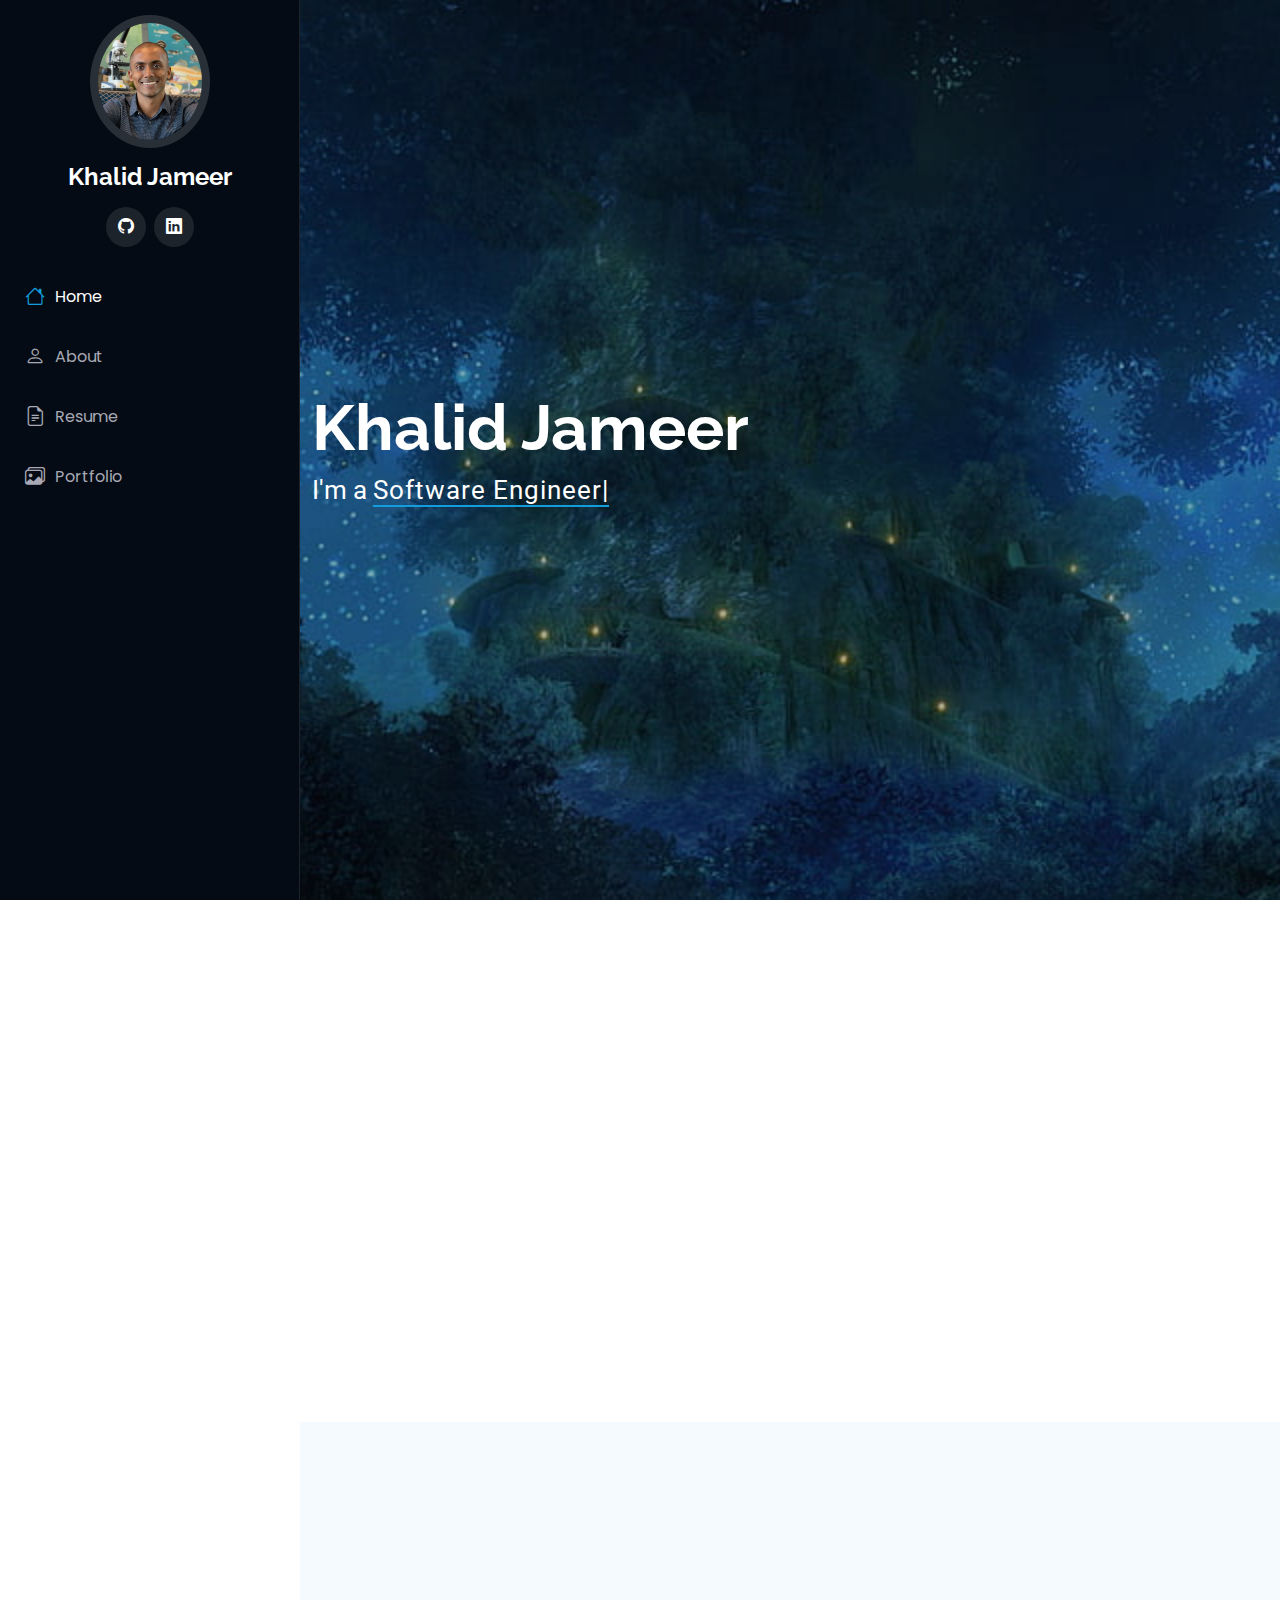
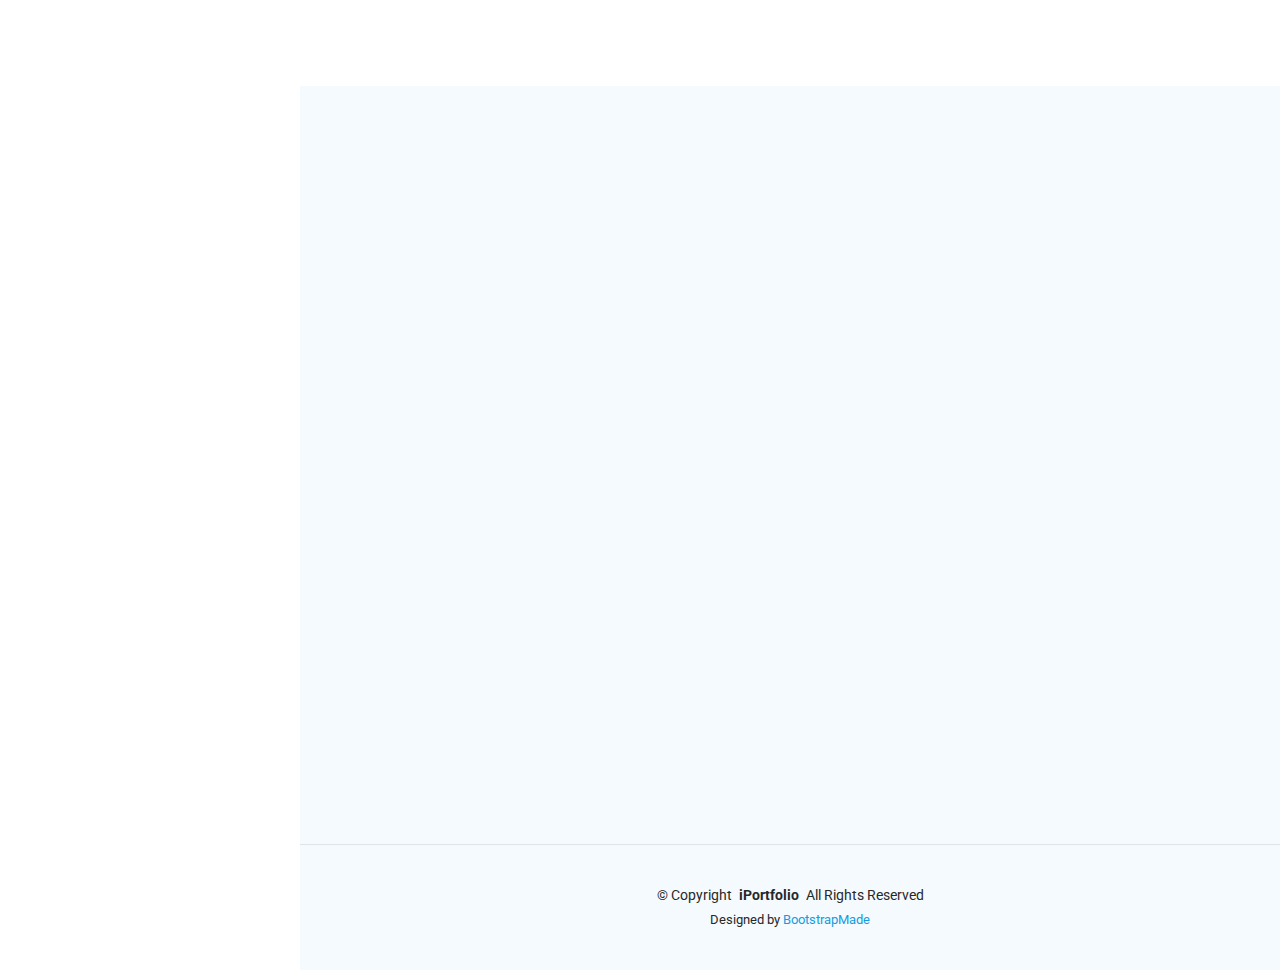
<file: index.html>
<!DOCTYPE html>
<html lang="en">

<head>
  <meta charset="utf-8" />
  <meta content="width=device-width, initial-scale=1.0" name="viewport" />
  <title>Khalid Jameer Portfolio Site</title>
  <meta content="" name="description" />
  <meta content="" name="keywords" />

  <!-- Favicons -->
  <link href="assets/img/favicon.png" rel="icon" />
  <link href="assets/img/apple-touch-icon.png" rel="apple-touch-icon" />

  <!-- Fonts -->
  <link href="https://fonts.googleapis.com" rel="preconnect" />
  <link href="https://fonts.gstatic.com" rel="preconnect" crossorigin />
  <link
    href="https://fonts.googleapis.com/css2?family=Roboto:ital,wght@0,100;0,300;0,400;0,500;0,700;0,900;1,100;1,300;1,400;1,500;1,700;1,900&family=Poppins:ital,wght@0,100;0,200;0,300;0,400;0,500;0,600;0,700;0,800;0,900;1,100;1,200;1,300;1,400;1,500;1,600;1,700;1,800;1,900&family=Raleway:ital,wght@0,100;0,200;0,300;0,400;0,500;0,600;0,700;0,800;0,900;1,100;1,200;1,300;1,400;1,500;1,600;1,700;1,800;1,900&display=swap"
    rel="stylesheet" />

  <!-- Vendor CSS Files -->
  <link href="assets/vendor/bootstrap/css/bootstrap.min.css" rel="stylesheet" />
  <link href="assets/vendor/bootstrap-icons/bootstrap-icons.css" rel="stylesheet" />
  <link href="assets/vendor/aos/aos.css" rel="stylesheet" />
  <link href="assets/vendor/glightbox/css/glightbox.min.css" rel="stylesheet" />
  <link href="assets/vendor/swiper/swiper-bundle.min.css" rel="stylesheet" />

  <!-- Main CSS File -->
  <link href="assets/css/main.css" rel="stylesheet" />

  <!-- =======================================================
  * Template Name: iPortfolio
  * Template URL: https://bootstrapmade.com/iportfolio-bootstrap-portfolio-websites-template/
  * Updated: Jun 29 2024 with Bootstrap v5.3.3
  * Author: BootstrapMade.com
  * License: https://bootstrapmade.com/license/
  ======================================================== -->
</head>

<body class="index-page">
  <header id="header" class="header dark-background d-flex flex-column">
    <i class="header-toggle d-xl-none bi bi-list"></i>

    <div class="profile-img">
      <img src="assets/img/my-profile-img.jpg" alt="" class="img-fluid rounded-circle" />
    </div>

    <a href="index.html" class="logo d-flex align-items-center justify-content-center">
      <!-- Uncomment the line below if you also wish to use an image logo -->
      <!-- <img src="assets/img/logo.png" alt=""> -->
      <h1 class="sitename">Khalid Jameer</h1>
    </a>

    <div class="social-links text-center">
      <a target="_blank" href="https://github.com/kjameer0" class="facebook"><i class="bi bi-github"></i></a>
      <a target="_blank" href="https://www.linkedin.com/in/khalidjameer/" class="linkedin"><i class="bi bi-linkedin"></i></a>
    </div>

    <nav id="navmenu" class="navmenu">
      <ul>
        <li>
          <a href="#hero" class="active"><i class="bi bi-house navicon"></i>Home</a>
        </li>
        <li>
          <a href="#about"><i class="bi bi-person navicon"></i> About</a>
        </li>
        <li>
          <a href="#resume"><i class="bi bi-file-earmark-text navicon"></i> Resume</a>
        </li>
        <li>
          <a href="#portfolio"><i class="bi bi-images navicon"></i> Portfolio</a>
        </li>

        <!-- <li class="dropdown">
          <a href="#"><i class="bi bi-menu-button navicon"></i> <span>Dropdown</span>
            <i class="bi bi-chevron-down toggle-dropdown"></i></a>
          <ul>
            <li><a href="#">Dropdown 1</a></li>
            <li class="dropdown">
              <a href="#"><span>Deep Dropdown</span>
                <i class="bi bi-chevron-down toggle-dropdown"></i></a>
              <ul>
                <li><a href="#">Deep Dropdown 1</a></li>
                <li><a href="#">Deep Dropdown 2</a></li>
                <li><a href="#">Deep Dropdown 3</a></li>
                <li><a href="#">Deep Dropdown 4</a></li>
                <li><a href="#">Deep Dropdown 5</a></li>
              </ul>
            </li>
            <li><a href="#">Dropdown 2</a></li>
            <li><a href="#">Dropdown 3</a></li>
            <li><a href="#">Dropdown 4</a></li>
          </ul>
        </li> -->

      </ul>
    </nav>
  </header>

  <main class="main">
    <!-- Hero Section -->
    <section id="hero" class="hero section dark-background">
      <img src="assets/img/background.jpg" alt="" data-aos="fade-in" class="" />

      <div class="container" data-aos="fade-up" data-aos-delay="100">
        <h2>Khalid Jameer</h2>
        <p>
          I'm a
          <span class="typed" data-typed-items="Software Engineer, Coding Instructor">Software Engineer</span><span
            class="typed-cursor typed-cursor--blink" aria-hidden="true"></span><span
            class="typed-cursor typed-cursor--blink" aria-hidden="true"></span>
        </p>
      </div>
    </section>
    <!-- /Hero Section -->

    <!-- About Section -->
    <section id="about" class="about section">
      <!-- Section Title -->
      <div class="container section-title" data-aos="fade-up">
        <h2>About</h2>
        <p>
          I'm Khalid Jameer, a software engineer from Queens, New York. I have primarily worked on creating educational
          tools in JS and Python. In addition to teaching fullstack web development, I have been working with a small
          team to continuously build and maintain <a href="https://www.codetrack.dev">codetrack.dev</a>, a public
          platform designed for coders for progress tracking and supports consistency with their long term projects.

          A recent project that I am proud to share is my enhancements on Codetrack. I have built out new features and
          refactored the code, as well as initiating and ensuring the completion of the API documentation site. I also
          refactored large portions of the API to adhere to contemporary code standards and boost performance.
          Making these changes was very fun, and they propelled me to study and understand the existing codebase deeply.
          Furthermore, I learned to proactively and independently conduct research and implement new best practices, and
          made critical API design decisions that would impact the future of the app. I am happy to instill this
          positive and inquisitive engineering culture at my workplace, and my students have also begun contributing to
          Codetrack under my mentorship. This has given me the opportunity to incorporate and emphasize a
          product-oriented mindset to our future work and projects, as well as gain valuable experiences leading an
          engineering team.

        </p>
      </div>
      <!-- End Section Title -->
      </div>
    </section>

    <!-- Skills Section -->
    <section id="skills" class="skills section light-background">
      <!-- Section Title -->
      <div class="container section-title" data-aos="fade-up">
        <h2>Skills</h2>
      </div>
      <!-- End Section Title -->

      <div class="container" data-aos="fade-up" data-aos-delay="100">
        <div class="row skills-content skills-animation">
          <div class="col-lg-6">
            <div class="progress">
              <span class="skill"><span>JavaScript</span>

            </div>
            <!-- End Skills Item -->


            <!-- End Skills Item -->

            <div class="progress">
              <span class="skill"><span>Go</span> </span>

              <!-- End Skills Item -->
            </div>
            <div class="progress">
              <span class="skill"><span>Python</span> </span>

              <!-- End Skills Item -->
            </div>
            <div class="progress">
              <span class="skill"><span>Node.js</span> </span>

            </div>
            <div class="progress">
              <span class="skill"><span>Next.js</span> </span>

            </div>
          </div>

          <div class="col-lg-6">
            <div class="progress">
              <span class="skill"><span>SQL</span> </span>

            </div>
            <!-- End Skills Item -->

            <div class="progress">
              <span class="skill"><span>TypeScript</span> </span>

            </div>
            <div class="progress">
              <span class="skill"><span>React</span> </span>

            </div>

            <!-- End Skills Item -->

            <div class="progress">
              <span class="skill"><span>PostGreSQL</span> </span>

            </div>
            <div class="progress">
              <span class="skill"><span>HTML/CSS</span> </span>

            </div>
            <div class="progress">
              <span class="skill"><span>Express.js</span> </span>

            </div>
            <!-- End Skills Item -->
          </div>
        </div>
      </div>
    </section>
    <!-- /Skills Section -->

    <!-- Resume Section -->
    <section id="resume" class="resume section">
      <!-- Section Title -->
      <div class="container section-title" data-aos="fade-up">
        <h2>Resume</h2>

      </div>
      <!-- End Section Title -->

      <div class="container">
        <div class="row" style="width: 100%;">
          <div class="col-lg-6" data-aos="fade-up" data-aos-delay="100">

            <h3 class="resume-title">Education</h3>
            <div style="width: 100%;">
              <div class="resume-item">
                <h4>Bachelor's of Arts: Sociology</h4>
                <h5>2016 - 2020</h5>
                <p><em>CUNY Hunter College, New York, NY</em></p>
              </div>
              <br>
              <!-- Edn Resume Item -->

              <div class="resume-item">
                <h4>Software Engineering Certificate</h4>
                <h5>January 2022 - June 2022</h5>
                <p><em>Fullstack Academy</em></p>
                <p>Learned professional standards for software development with JavaScript, React, Node.js, SQL, and
                  Express.js.
                  Gained experience with collaboration tools like GitHub, and Git.
                </p>
              </div>
            </div>
            <!-- Edn Resume Item -->
            <h3 class="resume-title">Projects</h3>
            <div class="resume-item">
              <h4>CodeTrack.dev</h4>
              <ul>
                <li>Developing documentation for codebase and contribution to enhance team processes</li>
                <li>Platform that tracks user's coding learning and progress by connecting with external learning tools
                </li>
                <li>Maintaining code hygiene and best practices by incorporating linting for codebase</li>
                <li>Collaborating with founder to address user pain points with feedback and incorporating new
                  information into feature roadmap</li>
                <li>Building and updating SQL queries to deliver and update database data in a performant manner for
                  PostgreSQL database</li>
                <li>Integrating OpenAI into codebase to provide code reviews for hundreds of users</li>
                <li>Troubleshooting bugs to increase uptime and restore service during outages</li>

              </ul>
            </div>
          </div>

          <div class="col-lg-6" data-aos="fade-up" data-aos-delay="200">
            <!-- Edn Resume Item -->
            <h3 class="resume-title">Professional Experience</h3>

            <div class="resume-item">
              <h4>Software Engineering Instructor</h4>
              <h5>Jan 2024 - Present</h5>

              <p><em>Pursuit, New York, NY</em></p>
              <ul>
                <li>
                  Teaching professional standards and best practices in web development using Typescript,
                  React, and Node.js
                </li>
                <li>
                  Assisting students with their projects through direct mentorship to assure projects are delivered on
                  time and with high quality
                </li>
                <li>
                  Developing Python automation scripts to test students' code for debugging purposes
                </li>
                <li>
                  Maintaining and structuring data used to keep track of student progress
                </li>
              </ul>
            </div>
            <div class="resume-item">
              <h4>Software Engineer</h4>
              <h5>May 2023 - Jan 2024</h5>

              <p><em>New York City Department of Education, New York, NY</em></p>
              <ul>
                <li>
                  Slashed annual hosting costs by 50% by revamping web hosting with Google Cloud Platform.
                </li>
                <li>
                  Delivered a completely redesigned site, reducing requests for site navigation assistance by 60%. </li>
                <li>
                  Collaborated with designer to create designs for site and ideate on site presentation
                </li>
                <li>
                  Utilized React.js, TypeScript, Node.js, CSS, HTML5, Next.js, Figma, and Styled Components to create,
                  deploy, and maintain a website aimed at strengthening information delivery.</li>
                <li>
                  Delivered custom CI/CD pipeline that streamlined automated deployments, allowing non-technical client
                  to update site on the fly without downtime
                </li>
                <li>
                  Performed migration of old codebase to Next.js, improving initial page load by 11% </li>
              </ul>
              </ul>
            </div>
            <!-- Edn Resume Item -->
          </div>
        </div>
      </div>
    </section>
    <!-- /Resume Section -->

    <!-- Portfolio Section -->
    <section id="portfolio" class="portfolio section light-background">
      <!-- Section Title -->
      <div class="container section-title" data-aos="fade-up">
        <h2>Portfolio</h2>
        <p>
          Check out some of the projects I've made! I've included projects of varying sizes as well as designs and
          learning tools.
        </p>
      </div>
      <!-- End Section Title -->

      <div class="container">
        <div class="isotope-layout" data-default-filter="*" data-layout="masonry" data-sort="original-order">
          <ul class="portfolio-filters isotope-filters" data-aos="fade-up" data-aos-delay="100">
            <li data-filter="*" class="filter-active">All</li>
            <li data-filter=".filter-large_project">Large Projects</li>
            <li data-filter=".filter-small_project">Small Projects</li>
          </ul>
          <!-- End Portfolio Filters -->

          <div class="row gy-4 isotope-container" data-aos="fade-up" data-aos-delay="200">
            <div class="col-lg-4 col-md-6 portfolio-item isotope-item filter-large_project">
              <div class="portfolio-content h-100">
                <img src="assets/img/portfolio/codetrack-thumbnail.png" class="img-fluid" alt="" />
                <div class="portfolio-info">
                  <h4>Codetrack.dev</h4>
                  <p>Platform for tracking coding learning progress.</p>
                  <a href="codetrack-details.html" title="More Details" class="details-link"><i
                      class="bi bi-link-45deg"></i></a>
                </div>
              </div>
            </div>
            <!-- End Portfolio Item -->

            <div class="col-lg-4 col-md-6 portfolio-item isotope-item filter-large_project">
              <div class="portfolio-content h-100">
                <img src="assets/img/portfolio/washingtonirving.png" class="img-fluid" alt="" />
                <div class="portfolio-info">
                  <h4>Washington Irving YABC Website</h4>
                  <p>NYC Department of Education school website</p>
                  <a href="washington-irving-details.html" title="More Details" class="details-link"><i
                      class="bi bi-link-45deg"></i></a>
                </div>
              </div>
            </div>
            <!-- End Portfolio Item -->
            <div class="col-lg-4 col-md-6 portfolio-item isotope-item filter-small_project">
              <div class="portfolio-content h-100">
                <img src="assets/img/portfolio/q.jpg" class="img-fluid" alt="" />
                <div class="portfolio-info">
                  <h4>Command Line Quiz Game(Golang)</h4>
                  <p>Quiz game written in Golang running in terminal. <br>Tools: CLI, Golang</p>
                  <a href="quiz-game-details.html" title="More Details" class="details-link"><i
                      class="bi bi-link-45deg"></i></a>
                </div>
              </div>
            </div>
            <!-- End Portfolio Item -->
            <div class="col-lg-4 col-md-6 portfolio-item isotope-item filter-small_project">
              <div class="portfolio-content h-100">
                <img src="assets/img/portfolio/go-branding-1.png" class="img-fluid" alt="" />
                <div class="portfolio-info">
                  <h4>Automatic AI Note Summarizer(Golang)</h4>
                  <p>Automatically summaraizes notes with AI and emails weekly summaries to users</p>
                  <a href="note-scheduler.html" title="More Details" class="details-link"><i
                      class="bi bi-link-45deg"></i></a>
                </div>
              </div>
            </div>
            <!-- End Portfolio Item -->


          </div>
          <!-- End Portfolio Container -->
        </div>
      </div>
    </section>
    <!-- /Portfolio Section -->



  </main>

  <footer id="footer" class="footer position-relative light-background">
    <div class="container">
      <div class="copyright text-center">
        <p>
          © <span>Copyright</span>
          <strong class="px-1 sitename">iPortfolio</strong>
          <span>All Rights Reserved</span>
        </p>
      </div>
      <div class="credits">
        <!-- All the links in the footer should remain intact. -->
        <!-- You can delete the links only if you've purchased the pro version. -->
        <!-- Licensing information: https://bootstrapmade.com/license/ -->
        <!-- Purchase the pro version with working PHP/AJAX contact form: [buy-url] -->
        Designed by <a href="https://bootstrapmade.com/">BootstrapMade</a>
      </div>
    </div>
  </footer>

  <!-- Scroll Top -->
  <a href="#" id="scroll-top" class="scroll-top d-flex align-items-center justify-content-center"><i
      class="bi bi-arrow-up-short"></i></a>

  <!-- Preloader -->
  <div id="preloader"></div>

  <!-- Vendor JS Files -->
  <script src="assets/vendor/bootstrap/js/bootstrap.bundle.min.js"></script>
  <script src="assets/vendor/php-email-form/validate.js"></script>
  <script src="assets/vendor/aos/aos.js"></script>
  <script src="assets/vendor/typed.js/typed.umd.js"></script>
  <script src="assets/vendor/purecounter/purecounter_vanilla.js"></script>
  <script src="assets/vendor/waypoints/noframework.waypoints.js"></script>
  <script src="assets/vendor/glightbox/js/glightbox.min.js"></script>
  <script src="assets/vendor/imagesloaded/imagesloaded.pkgd.min.js"></script>
  <script src="assets/vendor/isotope-layout/isotope.pkgd.min.js"></script>
  <script src="assets/vendor/swiper/swiper-bundle.min.js"></script>

  <!-- Main JS File -->
  <script src="assets/js/main.js"></script>
</body>

</html>
</file>
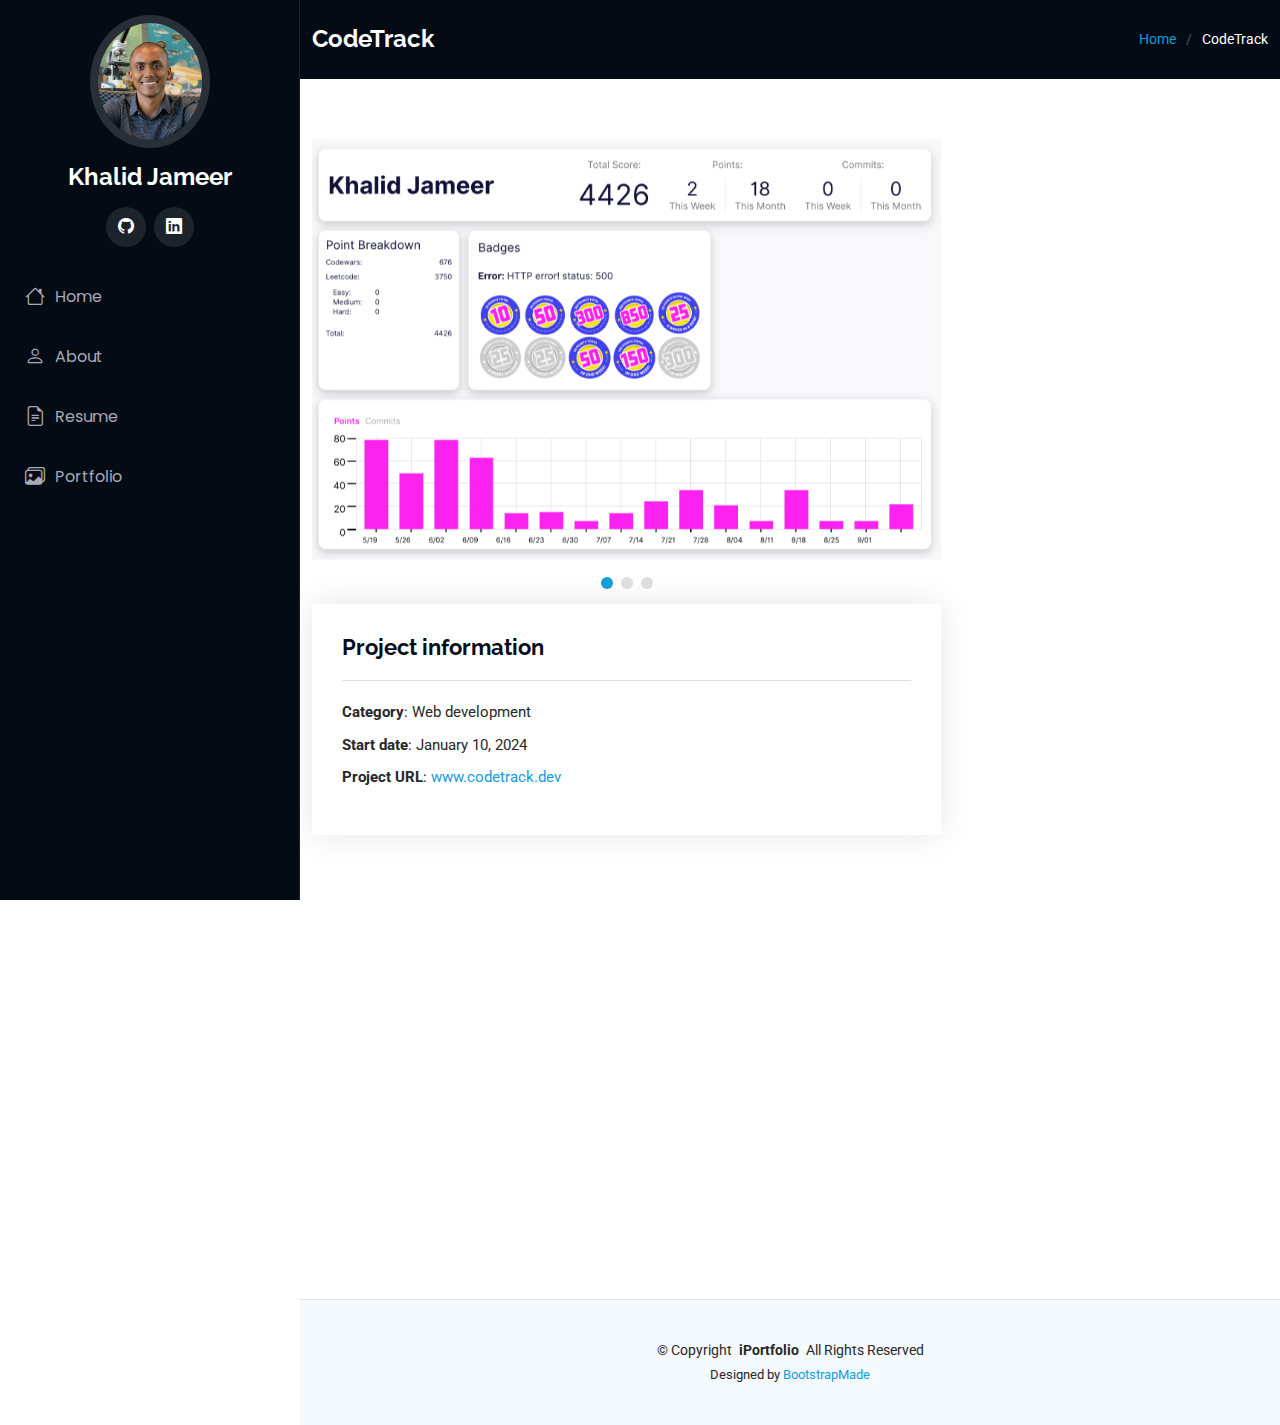
<file: codetrack-details.html>
<!DOCTYPE html>
<html lang="en">
  <head>
    <meta charset="utf-8" />
    <meta content="width=device-width, initial-scale=1.0" name="viewport" />
    <title>CodeTrack Details</title>

    <meta content="" name="description" />
    <meta content="" name="keywords" />

    <!-- Favicons -->
    <link href="assets/img/favicon.png" rel="icon" />
    <link href="assets/img/apple-touch-icon.png" rel="apple-touch-icon" />

    <!-- Fonts -->
    <link href="https://fonts.googleapis.com" rel="preconnect" />
    <link href="https://fonts.gstatic.com" rel="preconnect" crossorigin />
    <link
      href="https://fonts.googleapis.com/css2?family=Roboto:ital,wght@0,100;0,300;0,400;0,500;0,700;0,900;1,100;1,300;1,400;1,500;1,700;1,900&family=Poppins:ital,wght@0,100;0,200;0,300;0,400;0,500;0,600;0,700;0,800;0,900;1,100;1,200;1,300;1,400;1,500;1,600;1,700;1,800;1,900&family=Raleway:ital,wght@0,100;0,200;0,300;0,400;0,500;0,600;0,700;0,800;0,900;1,100;1,200;1,300;1,400;1,500;1,600;1,700;1,800;1,900&display=swap"
      rel="stylesheet"
    />

    <!-- Vendor CSS Files -->
    <link
      href="assets/vendor/bootstrap/css/bootstrap.min.css"
      rel="stylesheet"
    />
    <link
      href="assets/vendor/bootstrap-icons/bootstrap-icons.css"
      rel="stylesheet"
    />
    <link href="assets/vendor/aos/aos.css" rel="stylesheet" />
    <link
      href="assets/vendor/glightbox/css/glightbox.min.css"
      rel="stylesheet"
    />
    <link href="assets/vendor/swiper/swiper-bundle.min.css" rel="stylesheet" />

    <!-- Main CSS File -->
    <link href="assets/css/main.css" rel="stylesheet" />

    <!-- =======================================================
  * Template Name: iPortfolio
  * Template URL: https://bootstrapmade.com/iportfolio-bootstrap-portfolio-websites-template/
  * Updated: Jun 29 2024 with Bootstrap v5.3.3
  * Author: BootstrapMade.com
  * License: https://bootstrapmade.com/license/
  ======================================================== -->
  </head>

  <body class="portfolio-details-page">
    <header id="header" class="header dark-background d-flex flex-column">
      <i class="header-toggle d-xl-none bi bi-list"></i>

      <div class="profile-img">
        <img
          src="assets/img/my-profile-img.jpg"
          alt=""
          class="img-fluid rounded-circle"
        />
      </div>

      <a
        href="index.html"
        class="logo d-flex align-items-center justify-content-center"
      >
        <!-- Uncomment the line below if you also wish to use an image logo -->
        <!-- <img src="assets/img/logo.png" alt=""> -->
        <h1 class="sitename">Khalid Jameer</h1>
      </a>

      <div class="social-links text-center">
        <a target="_blank" href="https://github.com/kjameer0" class="facebook"
          ><i class="bi bi-github"></i
        ></a>
        <a
          target="_blank"
          href="https://www.linkedin.com/in/khalidjameer/"
          class="linkedin"
          ><i class="bi bi-linkedin"></i
        ></a>
      </div>

      <nav id="navmenu" class="navmenu">
        <ul>
          <li>
            <a href="index.html"><i class="bi bi-house navicon"></i>Home</a>
          </li>
          <li>
            <a href="index.html#about"
              ><i class="bi bi-person navicon"></i> About</a
            >
          </li>
          <li>
            <a href="index.html#resume"
              ><i class="bi bi-file-earmark-text navicon"></i> Resume</a
            >
          </li>
          <li>
            <a href="index.html#portfolio"
              ><i class="bi bi-images navicon"></i> Portfolio</a
            >
          </li>

          <!-- <li class="dropdown">
            <a href="#"
              ><i class="bi bi-menu-button navicon"></i> <span>Dropdown</span>
              <i class="bi bi-chevron-down toggle-dropdown"></i
            ></a>
            <ul>
              <li><a href="#">Dropdown 1</a></li>
              <li class="dropdown">
                <a href="#"
                  ><span>Deep Dropdown</span>
                  <i class="bi bi-chevron-down toggle-dropdown"></i
                ></a>
                <ul>
                  <li><a href="#">Deep Dropdown 1</a></li>
                  <li><a href="#">Deep Dropdown 2</a></li>
                  <li><a href="#">Deep Dropdown 3</a></li>
                  <li><a href="#">Deep Dropdown 4</a></li>
                  <li><a href="#">Deep Dropdown 5</a></li>
                </ul>
              </li>
              <li><a href="#">Dropdown 2</a></li>
              <li><a href="#">Dropdown 3</a></li>
              <li><a href="#">Dropdown 4</a></li>
            </ul>
          </li> -->
        </ul>
      </nav>
    </header>

    <main class="main">
      <!-- Page Title -->
      <div class="page-title dark-background">
        <div
          class="container d-lg-flex justify-content-between align-items-center"
        >
          <h1 class="mb-2 mb-lg-0">CodeTrack</h1>
          <nav class="breadcrumbs">
            <ol>
              <li><a href="/index.html">Home</a></li>
              <li class="current">CodeTrack</li>
            </ol>
          </nav>
        </div>
      </div>
      <!-- End Page Title -->

      <!-- Portfolio Details Section -->
      <section id="portfolio-details" class="portfolio-details section">
        <div class="container" data-aos="fade-up" data-aos-delay="100">
          <div class="row gy-4">
            <div class="col-lg-8">
              <div class="portfolio-details-slider swiper init-swiper">
                <script type="application/json" class="swiper-config">
                  {
                    "loop": true,
                    "speed": 600,
                    "autoplay": {
                      "delay": 5000
                    },
                    "slidesPerView": "auto",
                    "pagination": {
                      "el": ".swiper-pagination",
                      "type": "bullets",
                      "clickable": true
                    }
                  }
                </script>

                <div class="swiper-wrapper align-items-center">
                  <div class="swiper-slide">
                    <img
                      src="assets/img/portfolio/codetrack-profile.png"
                      alt=""
                    />
                  </div>

                  <div class="swiper-slide">
                    <img src="assets/img/portfolio/codetrack-top.png" alt="" />
                  </div>

                  <div class="swiper-slide">
                    <img
                      src="assets/img/portfolio/codetrack-names.png"
                      alt=""
                    />
                  </div>
                </div>
                <div class="swiper-pagination"></div>
              </div>
              <div style="width: 100%" class="col-lg-4">
                <div
                  class="portfolio-info"
                  data-aos="fade-up"
                  data-aos-delay="200"
                >
                  <h3>Project information</h3>
                  <ul>
                    <li><strong>Category</strong>: Web development</li>
                    <li><strong>Start date</strong>: January 10, 2024</li>
                    <li>
                      <strong>Project URL</strong>:
                      <a target="_blank" href="https://www.codetrack.dev/"
                        >www.codetrack.dev</a
                      >
                    </li>
                  </ul>
                </div>
                <div
                  class="portfolio-description"
                  data-aos="fade-up"
                  data-aos-delay="300"
                >
                  <h2>Tools:</h2>
                  <p>
                    React, Node.js, Express.js, PostgreSQL, TypeScript, Amazon
                    Web Services
                  </p>
                  <h2>What did I achieve with CodeTrack?</h2>
                  <p>
                    My work on CodeTrack was focused on feature development,
                    documentation, and alleviating tech debt. I was brought on
                    to the project in order to document the backend API for the
                    project. After setting up the documentatiion, I took up
                    building features and fixing across the stack, like adding
                    pagination to data fetching and fixing service outages. I
                    also advocated for and started the process of upgrading the
                    codebase's JS to modern standards and adding linting rules
                    using ESLint. My core achievement on CodeTrack was driving
                    engineering excellence by introducing and implementing more
                    quality standards in the codebase, which allowed new
                    developers to get onboarded to the project more easily and
                    add contributions quickly.
                  </p>
                </div>
              </div>
            </div>
          </div>
        </div>
      </section>
      <!-- /Portfolio Details Section -->
    </main>

    <footer id="footer" class="footer position-relative light-background">
      <div class="container">
        <div class="copyright text-center">
          <p>
            © <span>Copyright</span>
            <strong class="px-1 sitename">iPortfolio</strong>
            <span>All Rights Reserved</span>
          </p>
        </div>
        <div class="credits">
          <!-- All the links in the footer should remain intact. -->
          <!-- You can delete the links only if you've purchased the pro version. -->
          <!-- Licensing information: https://bootstrapmade.com/license/ -->
          <!-- Purchase the pro version with working PHP/AJAX contact form: [buy-url] -->
          Designed by <a href="https://bootstrapmade.com/">BootstrapMade</a>
        </div>
      </div>
    </footer>

    <!-- Scroll Top -->
    <a
      href="#"
      id="scroll-top"
      class="scroll-top d-flex align-items-center justify-content-center"
      ><i class="bi bi-arrow-up-short"></i
    ></a>

    <!-- Preloader -->
    <div id="preloader"></div>

    <!-- Vendor JS Files -->
    <script src="assets/vendor/bootstrap/js/bootstrap.bundle.min.js"></script>
    <script src="assets/vendor/php-email-form/validate.js"></script>
    <script src="assets/vendor/aos/aos.js"></script>
    <script src="assets/vendor/typed.js/typed.umd.js"></script>
    <script src="assets/vendor/purecounter/purecounter_vanilla.js"></script>
    <script src="assets/vendor/waypoints/noframework.waypoints.js"></script>
    <script src="assets/vendor/glightbox/js/glightbox.min.js"></script>
    <script src="assets/vendor/imagesloaded/imagesloaded.pkgd.min.js"></script>
    <script src="assets/vendor/isotope-layout/isotope.pkgd.min.js"></script>
    <script src="assets/vendor/swiper/swiper-bundle.min.js"></script>

    <!-- Main JS File -->
    <script src="assets/js/main.js"></script>
  </body>
</html>
</file>
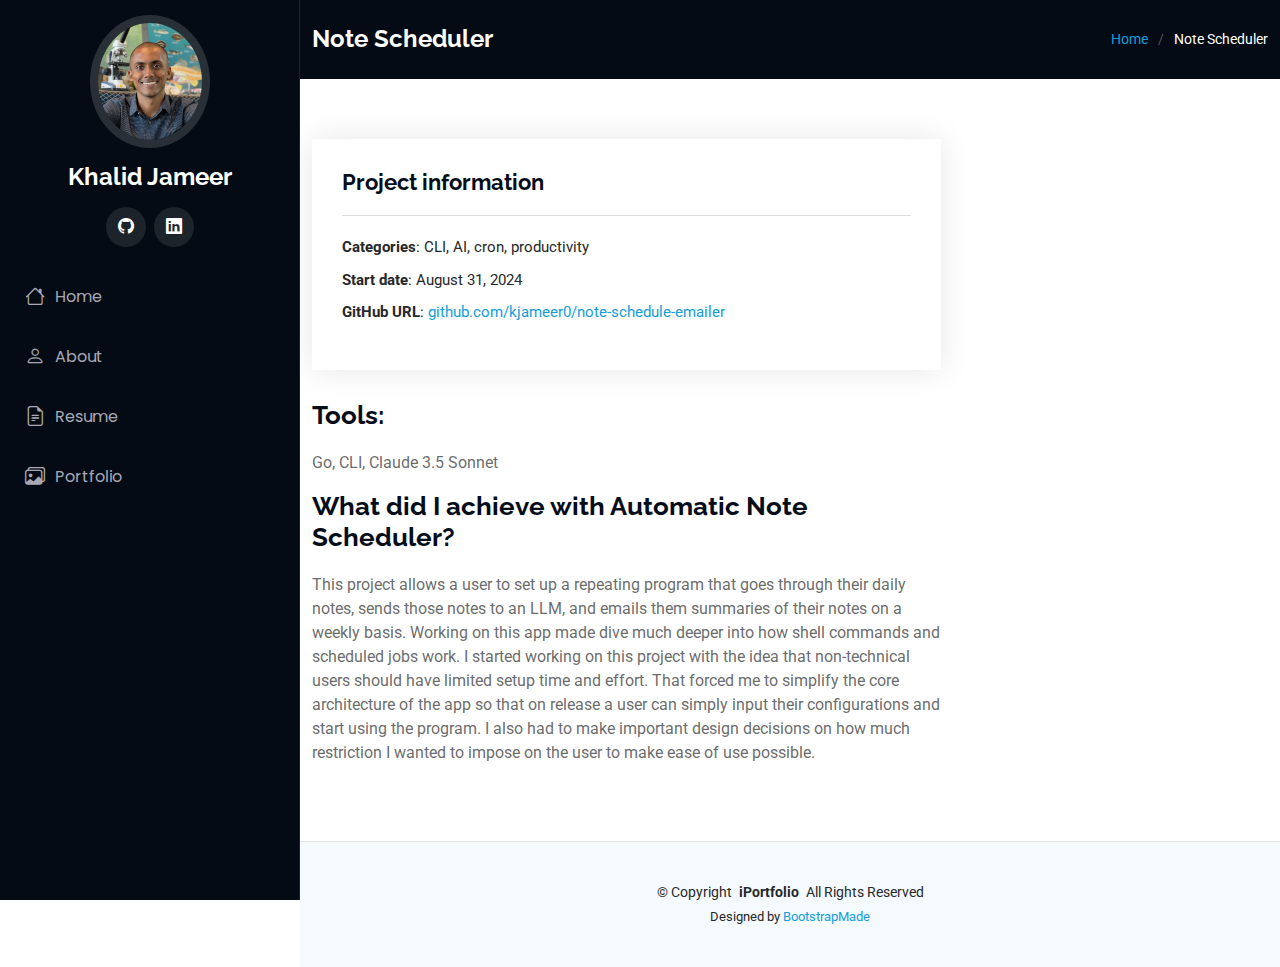
<file: note-scheduler.html>
<!DOCTYPE html>
<html lang="en">
  <head>
    <meta charset="utf-8" />
    <meta content="width=device-width, initial-scale=1.0" name="viewport" />
    <title>Note Scheduler Details</title>

    <meta content="" name="description" />
    <meta content="" name="keywords" />

    <!-- Favicons -->
    <link href="assets/img/favicon.png" rel="icon" />
    <link href="assets/img/apple-touch-icon.png" rel="apple-touch-icon" />

    <!-- Fonts -->
    <link href="https://fonts.googleapis.com" rel="preconnect" />
    <link href="https://fonts.gstatic.com" rel="preconnect" crossorigin />
    <link
      href="https://fonts.googleapis.com/css2?family=Roboto:ital,wght@0,100;0,300;0,400;0,500;0,700;0,900;1,100;1,300;1,400;1,500;1,700;1,900&family=Poppins:ital,wght@0,100;0,200;0,300;0,400;0,500;0,600;0,700;0,800;0,900;1,100;1,200;1,300;1,400;1,500;1,600;1,700;1,800;1,900&family=Raleway:ital,wght@0,100;0,200;0,300;0,400;0,500;0,600;0,700;0,800;0,900;1,100;1,200;1,300;1,400;1,500;1,600;1,700;1,800;1,900&display=swap"
      rel="stylesheet"
    />

    <!-- Vendor CSS Files -->
    <link
      href="assets/vendor/bootstrap/css/bootstrap.min.css"
      rel="stylesheet"
    />
    <link
      href="assets/vendor/bootstrap-icons/bootstrap-icons.css"
      rel="stylesheet"
    />
    <link href="assets/vendor/aos/aos.css" rel="stylesheet" />
    <link
      href="assets/vendor/glightbox/css/glightbox.min.css"
      rel="stylesheet"
    />
    <link href="assets/vendor/swiper/swiper-bundle.min.css" rel="stylesheet" />

    <!-- Main CSS File -->
    <link href="assets/css/main.css" rel="stylesheet" />

    <!-- =======================================================
  * Template Name: iPortfolio
  * Template URL: https://bootstrapmade.com/iportfolio-bootstrap-portfolio-websites-template/
  * Updated: Jun 29 2024 with Bootstrap v5.3.3
  * Author: BootstrapMade.com
  * License: https://bootstrapmade.com/license/
  ======================================================== -->
  </head>

  <body class="portfolio-details-page">
    <header id="header" class="header dark-background d-flex flex-column">
      <i class="header-toggle d-xl-none bi bi-list"></i>

      <div class="profile-img">
        <img
          src="assets/img/my-profile-img.jpg"
          alt=""
          class="img-fluid rounded-circle"
        />
      </div>

      <a
        href="index.html"
        class="logo d-flex align-items-center justify-content-center"
      >
        <!-- Uncomment the line below if you also wish to use an image logo -->
        <!-- <img src="assets/img/logo.png" alt=""> -->
        <h1 class="sitename">Khalid Jameer</h1>
      </a>

      <div class="social-links text-center">
        <a target="_blank" href="https://github.com/kjameer0" class="facebook"
          ><i class="bi bi-github"></i
        ></a>
        <a
          target="_blank"
          href="https://www.linkedin.com/in/khalidjameer/"
          class="linkedin"
          ><i class="bi bi-linkedin"></i
        ></a>
      </div>

      <nav id="navmenu" class="navmenu">
        <ul>
          <li>
            <a href="index.html"><i class="bi bi-house navicon"></i>Home</a>
          </li>
          <li>
            <a href="index.html#about"
              ><i class="bi bi-person navicon"></i> About</a
            >
          </li>
          <li>
            <a href="index.html#resume"
              ><i class="bi bi-file-earmark-text navicon"></i> Resume</a
            >
          </li>
          <li>
            <a href="index.html#portfolio"
              ><i class="bi bi-images navicon"></i> Portfolio</a
            >
          </li>

          <!-- <li class="dropdown">
            <a href="#"
              ><i class="bi bi-menu-button navicon"></i> <span>Dropdown</span>
              <i class="bi bi-chevron-down toggle-dropdown"></i
            ></a>
            <ul>
              <li><a href="#">Dropdown 1</a></li>
              <li class="dropdown">
                <a href="#"
                  ><span>Deep Dropdown</span>
                  <i class="bi bi-chevron-down toggle-dropdown"></i
                ></a>
                <ul>
                  <li><a href="#">Deep Dropdown 1</a></li>
                  <li><a href="#">Deep Dropdown 2</a></li>
                  <li><a href="#">Deep Dropdown 3</a></li>
                  <li><a href="#">Deep Dropdown 4</a></li>
                  <li><a href="#">Deep Dropdown 5</a></li>
                </ul>
              </li>
              <li><a href="#">Dropdown 2</a></li>
              <li><a href="#">Dropdown 3</a></li>
              <li><a href="#">Dropdown 4</a></li>
            </ul>
          </li> -->
        </ul>
      </nav>
    </header>

    <main class="main">
      <!-- Page Title -->
      <div class="page-title dark-background">
        <div
          class="container d-lg-flex justify-content-between align-items-center"
        >
          <h1 class="mb-2 mb-lg-0">Note Scheduler</h1>
          <nav class="breadcrumbs">
            <ol>
              <li><a href="/index.html">Home</a></li>
              <li class="current">Note Scheduler</li>
            </ol>
          </nav>
        </div>
      </div>
      <!-- End Page Title -->

      <!-- Portfolio Details Section -->
      <section id="portfolio-details" class="portfolio-details section">
        <div class="container" data-aos="fade-up" data-aos-delay="100">
          <div class="row gy-4">
            <div class="col-lg-8">
              <div style="width: 100%" class="col-lg-4">
                <div
                  class="portfolio-info"
                  data-aos="fade-up"
                  data-aos-delay="200"
                >
                  <h3>Project information</h3>
                  <ul>
                    <li>
                      <strong>Categories</strong>: CLI, AI, cron, productivity
                    </li>
                    <li><strong>Start date</strong>: August 31, 2024</li>
                    <li>
                      <strong>GitHub URL</strong>:
                      <a
                        target="_blank"
                        href="https://github.com/kjameer0/note-schedule-emailer"
                        >github.com/kjameer0/note-schedule-emailer</a
                      >
                    </li>
                  </ul>
                </div>
                <div
                  class="portfolio-description"
                  data-aos="fade-up"
                  data-aos-delay="300"
                >
                  <h2>Tools:</h2>
                  <p>Go, CLI, Claude 3.5 Sonnet</p>
                  <h2>What did I achieve with Automatic Note Scheduler?</h2>
                  <p>
                    This project allows a user to set up a repeating program
                    that goes through their daily notes, sends those notes to an
                    LLM, and emails them summaries of their notes on a weekly
                    basis. Working on this app made dive much deeper into how
                    shell commands and scheduled jobs work. I started working on
                    this project with the idea that non-technical users should
                    have limited setup time and effort. That forced me to
                    simplify the core architecture of the app so that on release
                    a user can simply input their configurations and start using
                    the program. I also had to make important design decisions
                    on how much restriction I wanted to impose on the user to
                    make ease of use possible.
                  </p>
                </div>
              </div>
            </div>
          </div>
        </div>
      </section>
      <!-- /Portfolio Details Section -->
    </main>

    <footer id="footer" class="footer position-relative light-background">
      <div class="container">
        <div class="copyright text-center">
          <p>
            © <span>Copyright</span>
            <strong class="px-1 sitename">iPortfolio</strong>
            <span>All Rights Reserved</span>
          </p>
        </div>
        <div class="credits">
          <!-- All the links in the footer should remain intact. -->
          <!-- You can delete the links only if you've purchased the pro version. -->
          <!-- Licensing information: https://bootstrapmade.com/license/ -->
          <!-- Purchase the pro version with working PHP/AJAX contact form: [buy-url] -->
          Designed by <a href="https://bootstrapmade.com/">BootstrapMade</a>
        </div>
      </div>
    </footer>

    <!-- Scroll Top -->
    <a
      href="#"
      id="scroll-top"
      class="scroll-top d-flex align-items-center justify-content-center"
      ><i class="bi bi-arrow-up-short"></i
    ></a>

    <!-- Preloader -->
    <div id="preloader"></div>

    <!-- Vendor JS Files -->
    <script src="assets/vendor/bootstrap/js/bootstrap.bundle.min.js"></script>
    <script src="assets/vendor/php-email-form/validate.js"></script>
    <script src="assets/vendor/aos/aos.js"></script>
    <script src="assets/vendor/typed.js/typed.umd.js"></script>
    <script src="assets/vendor/purecounter/purecounter_vanilla.js"></script>
    <script src="assets/vendor/waypoints/noframework.waypoints.js"></script>
    <script src="assets/vendor/glightbox/js/glightbox.min.js"></script>
    <script src="assets/vendor/imagesloaded/imagesloaded.pkgd.min.js"></script>
    <script src="assets/vendor/isotope-layout/isotope.pkgd.min.js"></script>
    <script src="assets/vendor/swiper/swiper-bundle.min.js"></script>

    <!-- Main JS File -->
    <script src="assets/js/main.js"></script>
  </body>
</html>
</file>
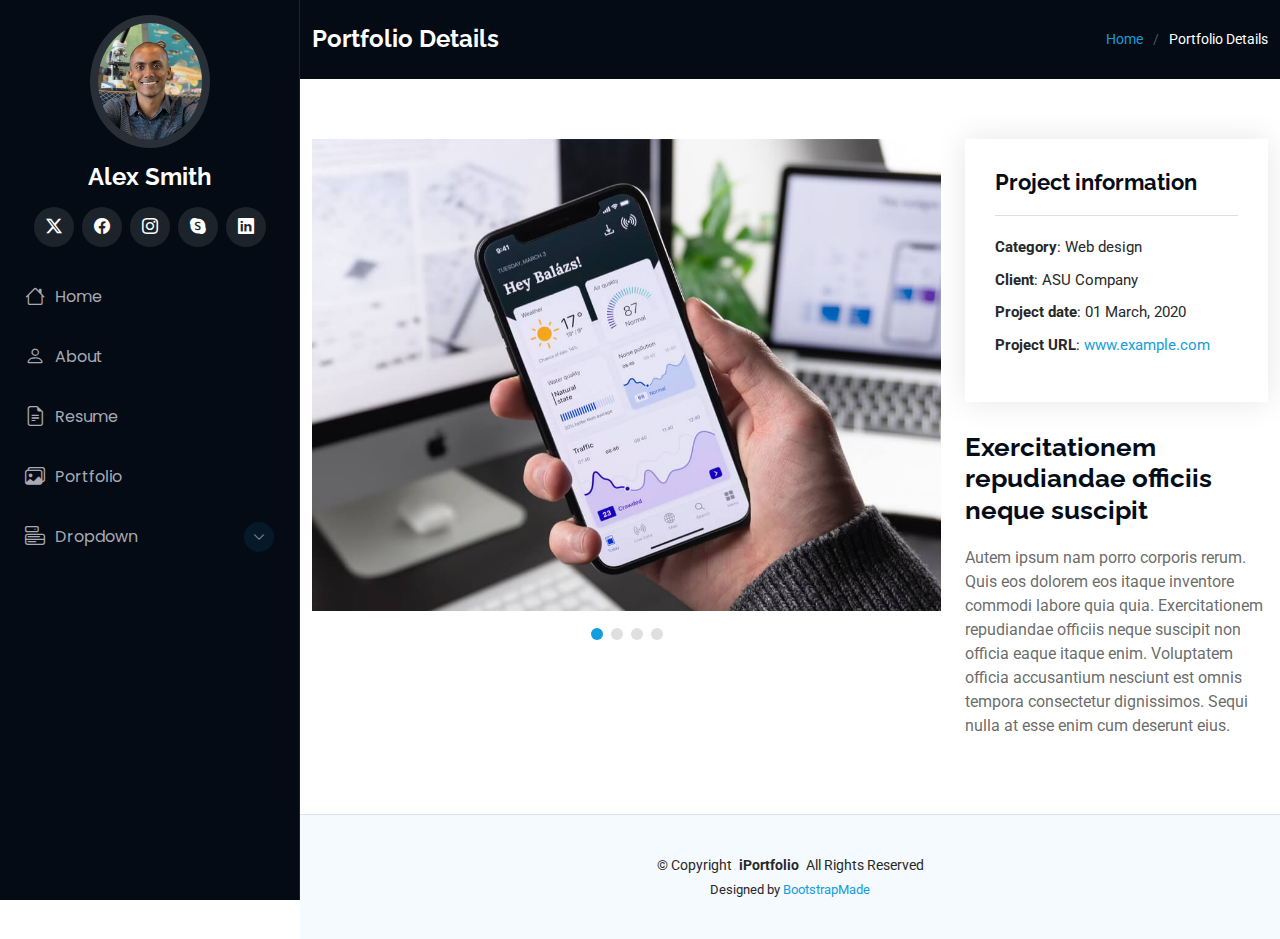
<file: portfolio-details.html>
<!DOCTYPE html>
<html lang="en">

<head>
  <meta charset="utf-8">
  <meta content="width=device-width, initial-scale=1.0" name="viewport">
  <title>Portfolio Details - iPortfolio Bootstrap Template</title>
  <meta content="" name="description">
  <meta content="" name="keywords">

  <!-- Favicons -->
  <link href="assets/img/favicon.png" rel="icon">
  <link href="assets/img/apple-touch-icon.png" rel="apple-touch-icon">

  <!-- Fonts -->
  <link href="https://fonts.googleapis.com" rel="preconnect">
  <link href="https://fonts.gstatic.com" rel="preconnect" crossorigin>
  <link href="https://fonts.googleapis.com/css2?family=Roboto:ital,wght@0,100;0,300;0,400;0,500;0,700;0,900;1,100;1,300;1,400;1,500;1,700;1,900&family=Poppins:ital,wght@0,100;0,200;0,300;0,400;0,500;0,600;0,700;0,800;0,900;1,100;1,200;1,300;1,400;1,500;1,600;1,700;1,800;1,900&family=Raleway:ital,wght@0,100;0,200;0,300;0,400;0,500;0,600;0,700;0,800;0,900;1,100;1,200;1,300;1,400;1,500;1,600;1,700;1,800;1,900&display=swap" rel="stylesheet">

  <!-- Vendor CSS Files -->
  <link href="assets/vendor/bootstrap/css/bootstrap.min.css" rel="stylesheet">
  <link href="assets/vendor/bootstrap-icons/bootstrap-icons.css" rel="stylesheet">
  <link href="assets/vendor/aos/aos.css" rel="stylesheet">
  <link href="assets/vendor/glightbox/css/glightbox.min.css" rel="stylesheet">
  <link href="assets/vendor/swiper/swiper-bundle.min.css" rel="stylesheet">

  <!-- Main CSS File -->
  <link href="assets/css/main.css" rel="stylesheet">

  <!-- =======================================================
  * Template Name: iPortfolio
  * Template URL: https://bootstrapmade.com/iportfolio-bootstrap-portfolio-websites-template/
  * Updated: Jun 29 2024 with Bootstrap v5.3.3
  * Author: BootstrapMade.com
  * License: https://bootstrapmade.com/license/
  ======================================================== -->
</head>

<body class="portfolio-details-page">

  <header id="header" class="header dark-background d-flex flex-column">
    <i class="header-toggle d-xl-none bi bi-list"></i>

    <div class="profile-img">
      <img src="assets/img/my-profile-img.jpg" alt="" class="img-fluid rounded-circle">
    </div>

    <a href="index.html" class="logo d-flex align-items-center justify-content-center">
      <!-- Uncomment the line below if you also wish to use an image logo -->
      <!-- <img src="assets/img/logo.png" alt=""> -->
      <h1 class="sitename">Alex Smith</h1>
    </a>

    <div class="social-links text-center">
      <a href="#" class="twitter"><i class="bi bi-twitter-x"></i></a>
      <a href="#" class="facebook"><i class="bi bi-facebook"></i></a>
      <a href="#" class="instagram"><i class="bi bi-instagram"></i></a>
      <a href="#" class="google-plus"><i class="bi bi-skype"></i></a>
      <a href="#" class="linkedin"><i class="bi bi-linkedin"></i></a>
    </div>

    <nav id="navmenu" class="navmenu">
      <ul>
        <li><a href="#hero"><i class="bi bi-house navicon"></i>Home</a></li>
        <li><a href="#about"><i class="bi bi-person navicon"></i> About</a></li>
        <li><a href="#resume"><i class="bi bi-file-earmark-text navicon"></i> Resume</a></li>
        <li><a href="#portfolio"><i class="bi bi-images navicon"></i> Portfolio</a></li>
        <li class="dropdown"><a href="#"><i class="bi bi-menu-button navicon"></i> <span>Dropdown</span> <i class="bi bi-chevron-down toggle-dropdown"></i></a>
          <ul>
            <li><a href="#">Dropdown 1</a></li>
            <li class="dropdown"><a href="#"><span>Deep Dropdown</span> <i class="bi bi-chevron-down toggle-dropdown"></i></a>
              <ul>
                <li><a href="#">Deep Dropdown 1</a></li>
                <li><a href="#">Deep Dropdown 2</a></li>
                <li><a href="#">Deep Dropdown 3</a></li>
                <li><a href="#">Deep Dropdown 4</a></li>
                <li><a href="#">Deep Dropdown 5</a></li>
              </ul>
            </li>
            <li><a href="#">Dropdown 2</a></li>
            <li><a href="#">Dropdown 3</a></li>
            <li><a href="#">Dropdown 4</a></li>
          </ul>
        </li>
      </ul>
    </nav>

  </header>

  <main class="main">

    <!-- Page Title -->
    <div class="page-title dark-background">
      <div class="container d-lg-flex justify-content-between align-items-center">
        <h1 class="mb-2 mb-lg-0">Portfolio Details</h1>
        <nav class="breadcrumbs">
          <ol>
            <li><a href="index.html">Home</a></li>
            <li class="current">Portfolio Details</li>
          </ol>
        </nav>
      </div>
    </div><!-- End Page Title -->

    <!-- Portfolio Details Section -->
    <section id="portfolio-details" class="portfolio-details section">

      <div class="container" data-aos="fade-up" data-aos-delay="100">

        <div class="row gy-4">

          <div class="col-lg-8">
            <div class="portfolio-details-slider swiper init-swiper">

              <script type="application/json" class="swiper-config">
                {
                  "loop": true,
                  "speed": 600,
                  "autoplay": {
                    "delay": 5000
                  },
                  "slidesPerView": "auto",
                  "pagination": {
                    "el": ".swiper-pagination",
                    "type": "bullets",
                    "clickable": true
                  }
                }
              </script>

              <div class="swiper-wrapper align-items-center">

                <div class="swiper-slide">
                  <img src="assets/img/portfolio/app-1.jpg" alt="">
                </div>

                <div class="swiper-slide">
                  <img src="assets/img/portfolio/product-1.jpg" alt="">
                </div>

                <div class="swiper-slide">
                  <img src="assets/img/portfolio/branding-1.jpg" alt="">
                </div>

                <div class="swiper-slide">
                  <img src="assets/img/portfolio/books-1.jpg" alt="">
                </div>

              </div>
              <div class="swiper-pagination"></div>
            </div>
          </div>

          <div class="col-lg-4">
            <div class="portfolio-info" data-aos="fade-up" data-aos-delay="200">
              <h3>Project information</h3>
              <ul>
                <li><strong>Category</strong>: Web design</li>
                <li><strong>Client</strong>: ASU Company</li>
                <li><strong>Project date</strong>: 01 March, 2020</li>
                <li><strong>Project URL</strong>: <a href="#">www.example.com</a></li>
              </ul>
            </div>
            <div class="portfolio-description" data-aos="fade-up" data-aos-delay="300">
              <h2>Exercitationem repudiandae officiis neque suscipit</h2>
              <p>
                Autem ipsum nam porro corporis rerum. Quis eos dolorem eos itaque inventore commodi labore quia quia. Exercitationem repudiandae officiis neque suscipit non officia eaque itaque enim. Voluptatem officia accusantium nesciunt est omnis tempora consectetur dignissimos. Sequi nulla at esse enim cum deserunt eius.
              </p>
            </div>
          </div>

        </div>

      </div>

    </section><!-- /Portfolio Details Section -->

  </main>

  <footer id="footer" class="footer position-relative light-background">

    <div class="container">
      <div class="copyright text-center ">
        <p>© <span>Copyright</span> <strong class="px-1 sitename">iPortfolio</strong> <span>All Rights Reserved</span></p>
      </div>
      <div class="credits">
        <!-- All the links in the footer should remain intact. -->
        <!-- You can delete the links only if you've purchased the pro version. -->
        <!-- Licensing information: https://bootstrapmade.com/license/ -->
        <!-- Purchase the pro version with working PHP/AJAX contact form: [buy-url] -->
        Designed by <a href="https://bootstrapmade.com/">BootstrapMade</a>
      </div>
    </div>

  </footer>

  <!-- Scroll Top -->
  <a href="#" id="scroll-top" class="scroll-top d-flex align-items-center justify-content-center"><i class="bi bi-arrow-up-short"></i></a>

  <!-- Preloader -->
  <div id="preloader"></div>

  <!-- Vendor JS Files -->
  <script src="assets/vendor/bootstrap/js/bootstrap.bundle.min.js"></script>
  <script src="assets/vendor/php-email-form/validate.js"></script>
  <script src="assets/vendor/aos/aos.js"></script>
  <script src="assets/vendor/typed.js/typed.umd.js"></script>
  <script src="assets/vendor/purecounter/purecounter_vanilla.js"></script>
  <script src="assets/vendor/waypoints/noframework.waypoints.js"></script>
  <script src="assets/vendor/glightbox/js/glightbox.min.js"></script>
  <script src="assets/vendor/imagesloaded/imagesloaded.pkgd.min.js"></script>
  <script src="assets/vendor/isotope-layout/isotope.pkgd.min.js"></script>
  <script src="assets/vendor/swiper/swiper-bundle.min.js"></script>

  <!-- Main JS File -->
  <script src="assets/js/main.js"></script>

</body>

</html>
</file>
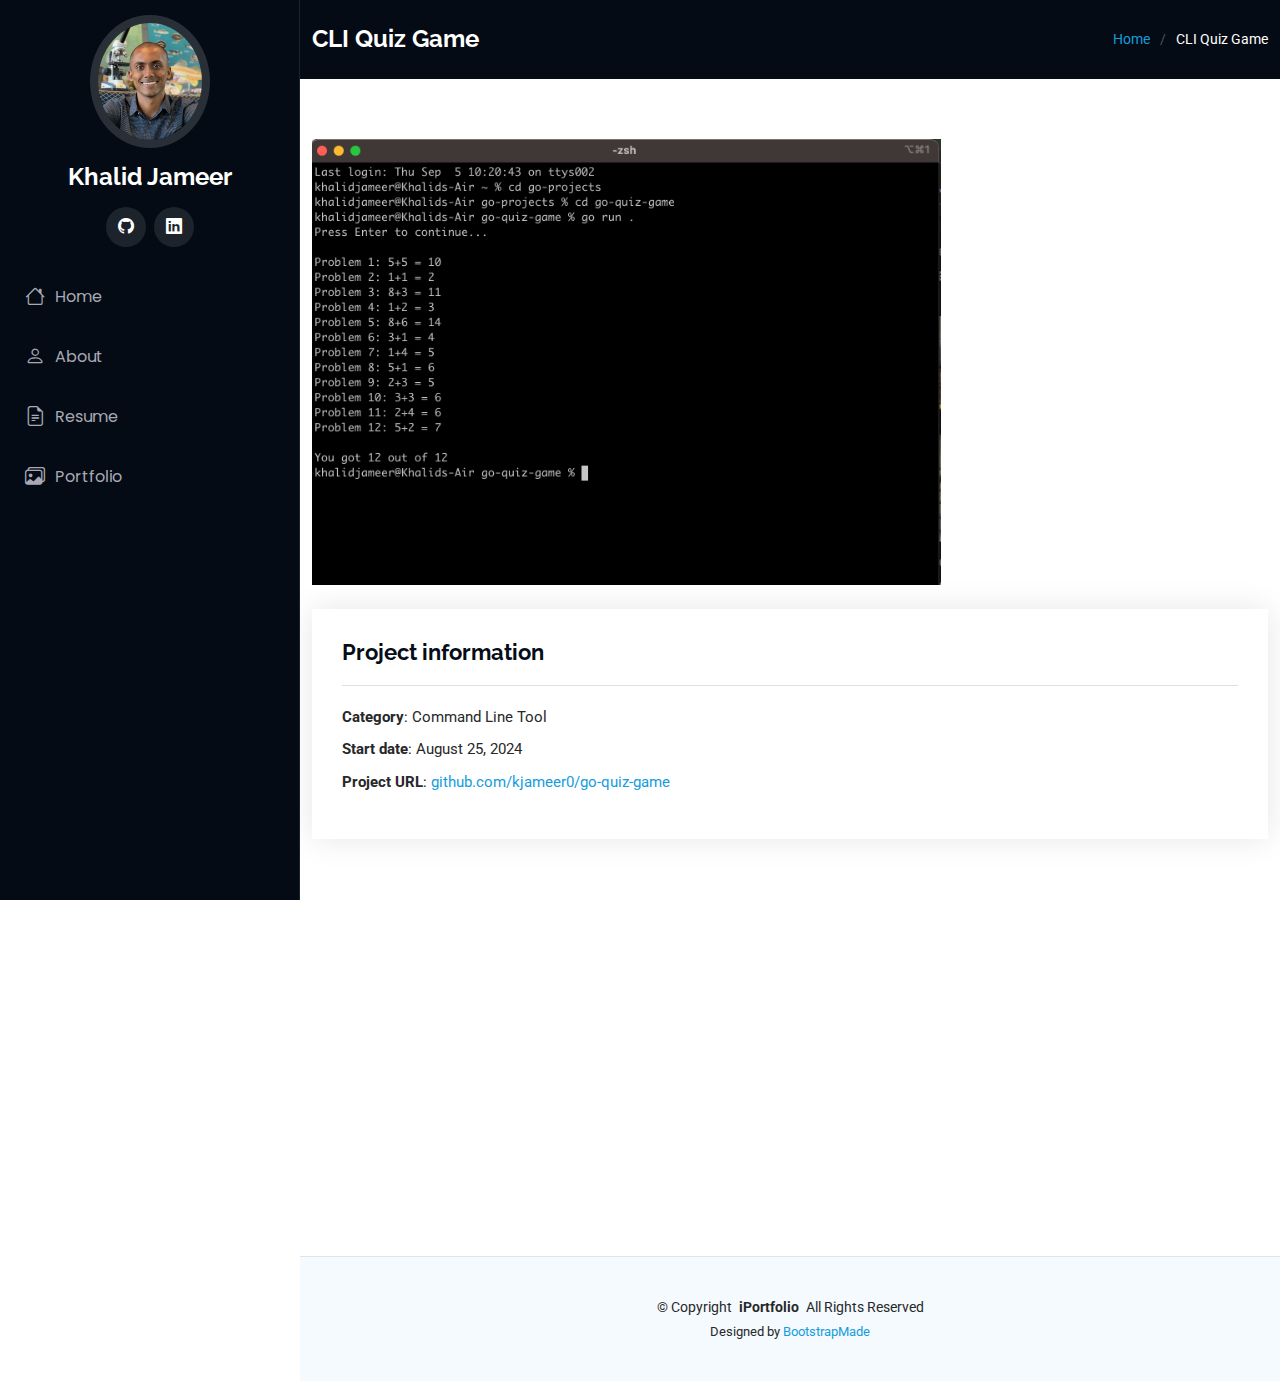
<file: quiz-game-details.html>
<!DOCTYPE html>
<html lang="en">

<head>
  <meta charset="utf-8" />
  <meta content="width=device-width, initial-scale=1.0" name="viewport" />
  <title>Washington Irving YABC Details</title>

  <meta content="" name="description" />
  <meta content="" name="keywords" />

  <!-- Favicons -->
  <link href="assets/img/favicon.png" rel="icon" />
  <link href="assets/img/apple-touch-icon.png" rel="apple-touch-icon" />

  <!-- Fonts -->
  <link href="https://fonts.googleapis.com" rel="preconnect" />
  <link href="https://fonts.gstatic.com" rel="preconnect" crossorigin />
  <link
    href="https://fonts.googleapis.com/css2?family=Roboto:ital,wght@0,100;0,300;0,400;0,500;0,700;0,900;1,100;1,300;1,400;1,500;1,700;1,900&family=Poppins:ital,wght@0,100;0,200;0,300;0,400;0,500;0,600;0,700;0,800;0,900;1,100;1,200;1,300;1,400;1,500;1,600;1,700;1,800;1,900&family=Raleway:ital,wght@0,100;0,200;0,300;0,400;0,500;0,600;0,700;0,800;0,900;1,100;1,200;1,300;1,400;1,500;1,600;1,700;1,800;1,900&display=swap"
    rel="stylesheet" />

  <!-- Vendor CSS Files -->
  <link href="assets/vendor/bootstrap/css/bootstrap.min.css" rel="stylesheet" />
  <link href="assets/vendor/bootstrap-icons/bootstrap-icons.css" rel="stylesheet" />
  <link href="assets/vendor/aos/aos.css" rel="stylesheet" />
  <link href="assets/vendor/glightbox/css/glightbox.min.css" rel="stylesheet" />
  <link href="assets/vendor/swiper/swiper-bundle.min.css" rel="stylesheet" />

  <!-- Main CSS File -->
  <link href="assets/css/main.css" rel="stylesheet" />

  <!-- =======================================================
  * Template Name: iPortfolio
  * Template URL: https://bootstrapmade.com/iportfolio-bootstrap-portfolio-websites-template/
  * Updated: Jun 29 2024 with Bootstrap v5.3.3
  * Author: BootstrapMade.com
  * License: https://bootstrapmade.com/license/
  ======================================================== -->
</head>

<body class="portfolio-details-page">
  <header id="header" class="header dark-background d-flex flex-column">
    <i class="header-toggle d-xl-none bi bi-list"></i>

    <div class="profile-img">
      <img src="assets/img/my-profile-img.jpg" alt="" class="img-fluid rounded-circle" />
    </div>

    <a href="index.html" class="logo d-flex align-items-center justify-content-center">
      <!-- Uncomment the line below if you also wish to use an image logo -->
      <!-- <img src="assets/img/logo.png" alt=""> -->
      <h1 class="sitename">Khalid Jameer</h1>
    </a>

    <div class="social-links text-center">
      <a target="_blank" href="https://github.com/kjameer0" class="facebook"><i class="bi bi-github"></i></a>
      <a target="_blank" href="https://www.linkedin.com/in/khalidjameer/" class="linkedin"><i class="bi bi-linkedin"></i></a>
    </div>

    <nav id="navmenu" class="navmenu">
      <ul>
        <li>
          <a href="index.html"><i class="bi bi-house navicon"></i>Home</a>
        </li>
        <li>
          <a href="index.html#about"><i class="bi bi-person navicon"></i> About</a>
        </li>
        <li>
          <a href="index.html#resume"><i class="bi bi-file-earmark-text navicon"></i> Resume</a>
        </li>
        <li>
          <a href="index.html#portfolio"><i class="bi bi-images navicon"></i> Portfolio</a>
        </li>

        <!-- <li class="dropdown">
            <a href="#"
              ><i class="bi bi-menu-button navicon"></i> <span>Dropdown</span>
              <i class="bi bi-chevron-down toggle-dropdown"></i
            ></a>
            <ul>
              <li><a href="#">Dropdown 1</a></li>
              <li class="dropdown">
                <a href="#"
                  ><span>Deep Dropdown</span>
                  <i class="bi bi-chevron-down toggle-dropdown"></i
                ></a>
                <ul>
                  <li><a href="#">Deep Dropdown 1</a></li>
                  <li><a href="#">Deep Dropdown 2</a></li>
                  <li><a href="#">Deep Dropdown 3</a></li>
                  <li><a href="#">Deep Dropdown 4</a></li>
                  <li><a href="#">Deep Dropdown 5</a></li>
                </ul>
              </li>
              <li><a href="#">Dropdown 2</a></li>
              <li><a href="#">Dropdown 3</a></li>
              <li><a href="#">Dropdown 4</a></li>
            </ul>
          </li> -->

      </ul>
    </nav>
  </header>

  <main class="main">
    <!-- Page Title -->
    <div class="page-title dark-background">
      <div class="container d-lg-flex justify-content-between align-items-center">
        <h1 class="mb-2 mb-lg-0">CLI Quiz Game</h1>
        <nav class="breadcrumbs">
          <ol>
            <li><a href="/index.html">Home</a></li>
            <li class="current">CLI Quiz Game</li>
          </ol>
        </nav>
      </div>
    </div>
    <!-- End Page Title -->

    <!-- Portfolio Details Section -->
    <section id="portfolio-details" class="portfolio-details section">
      <div class="container" data-aos="fade-up" data-aos-delay="100">
        <div class="row gy-4">
          <div class="col-lg-8">
            <div class="portfolio-details-slider swiper init-swiper">
              <script type="application/json" class="swiper-config">
                  {
                    "loop": true,
                    "speed": 600,
                    "autoplay": {
                      "delay": 5000
                    },
                    "slidesPerView": "auto",
                    "pagination": {
                      "el": ".swiper-pagination",
                      "type": "bullets",
                      "clickable": true
                    }
                  }
                </script>
              <div class="swiper-slide">
                <img src="assets/img/portfolio/terminal-quiz.png" alt="" />
              </div>


            </div>
            <div class="swiper-pagination"></div>
          </div>
          <div style="width: 100%" class="col-lg-4">
            <div class="portfolio-info" data-aos="fade-up" data-aos-delay="200">
              <h3>Project information</h3>
              <ul>
                <li><strong>Category</strong>: Command Line Tool</li>
                <li><strong>Start date</strong>: August 25, 2024</li>
                <li>
                  <strong>Project URL</strong>:
                  <a target="_blank"
                    href="https://github.com/kjameer0/go-quiz-game">github.com/kjameer0/go-quiz-game</a>
                </li>
              </ul>
            </div>
            <div class="portfolio-description" data-aos="fade-up" data-aos-delay="300">
              <h2>Tools</h2>
              <p>
                Golang, Command Line Interface
              </p>
              <h2>What did I achieve with this project?</h2>
              <p>In this project, I got to build my first project with Go. It introduced me to core concepts in Go like
                channels and goroutines. I had only worked with single threaded programming before, so it took some
                adjustment to understand how to wait for routines to finish and pass data correctly between different
                goroutines using channels. I had to use goroutines and channels to allow the quiz game to have a timer
                that automatically stops the game after a specified amount of time provided by the user.<br>
                I also improved my workflow while working on this project by stopping development on the project when I
                did not understand the concept I was working with and creating simpler demos to flesh out my
                understanding of said concept. This practice prevented me from getting fully stuck while working and
                allowed me to deepen my knowledge in controlled environments.</p>
            </div>
          </div>
        </div>
      </div>
      </div>
    </section>
    <!-- /Portfolio Details Section -->
  </main>

  <footer id="footer" class="footer position-relative light-background">
    <div class="container">
      <div class="copyright text-center">
        <p>
          © <span>Copyright</span>
          <strong class="px-1 sitename">iPortfolio</strong>
          <span>All Rights Reserved</span>
        </p>
      </div>
      <div class="credits">
        <!-- All the links in the footer should remain intact. -->
        <!-- You can delete the links only if you've purchased the pro version. -->
        <!-- Licensing information: https://bootstrapmade.com/license/ -->
        <!-- Purchase the pro version with working PHP/AJAX contact form: [buy-url] -->
        Designed by <a href="https://bootstrapmade.com/">BootstrapMade</a>
      </div>
    </div>
  </footer>

  <!-- Scroll Top -->
  <a href="#" id="scroll-top" class="scroll-top d-flex align-items-center justify-content-center"><i
      class="bi bi-arrow-up-short"></i></a>

  <!-- Preloader -->
  <div id="preloader"></div>

  <!-- Vendor JS Files -->
  <script src="assets/vendor/bootstrap/js/bootstrap.bundle.min.js"></script>
  <script src="assets/vendor/php-email-form/validate.js"></script>
  <script src="assets/vendor/aos/aos.js"></script>
  <script src="assets/vendor/typed.js/typed.umd.js"></script>
  <script src="assets/vendor/purecounter/purecounter_vanilla.js"></script>
  <script src="assets/vendor/waypoints/noframework.waypoints.js"></script>
  <script src="assets/vendor/glightbox/js/glightbox.min.js"></script>
  <script src="assets/vendor/imagesloaded/imagesloaded.pkgd.min.js"></script>
  <script src="assets/vendor/isotope-layout/isotope.pkgd.min.js"></script>
  <script src="assets/vendor/swiper/swiper-bundle.min.js"></script>

  <!-- Main JS File -->
  <script src="assets/js/main.js"></script>
</body>

</html>
</file>
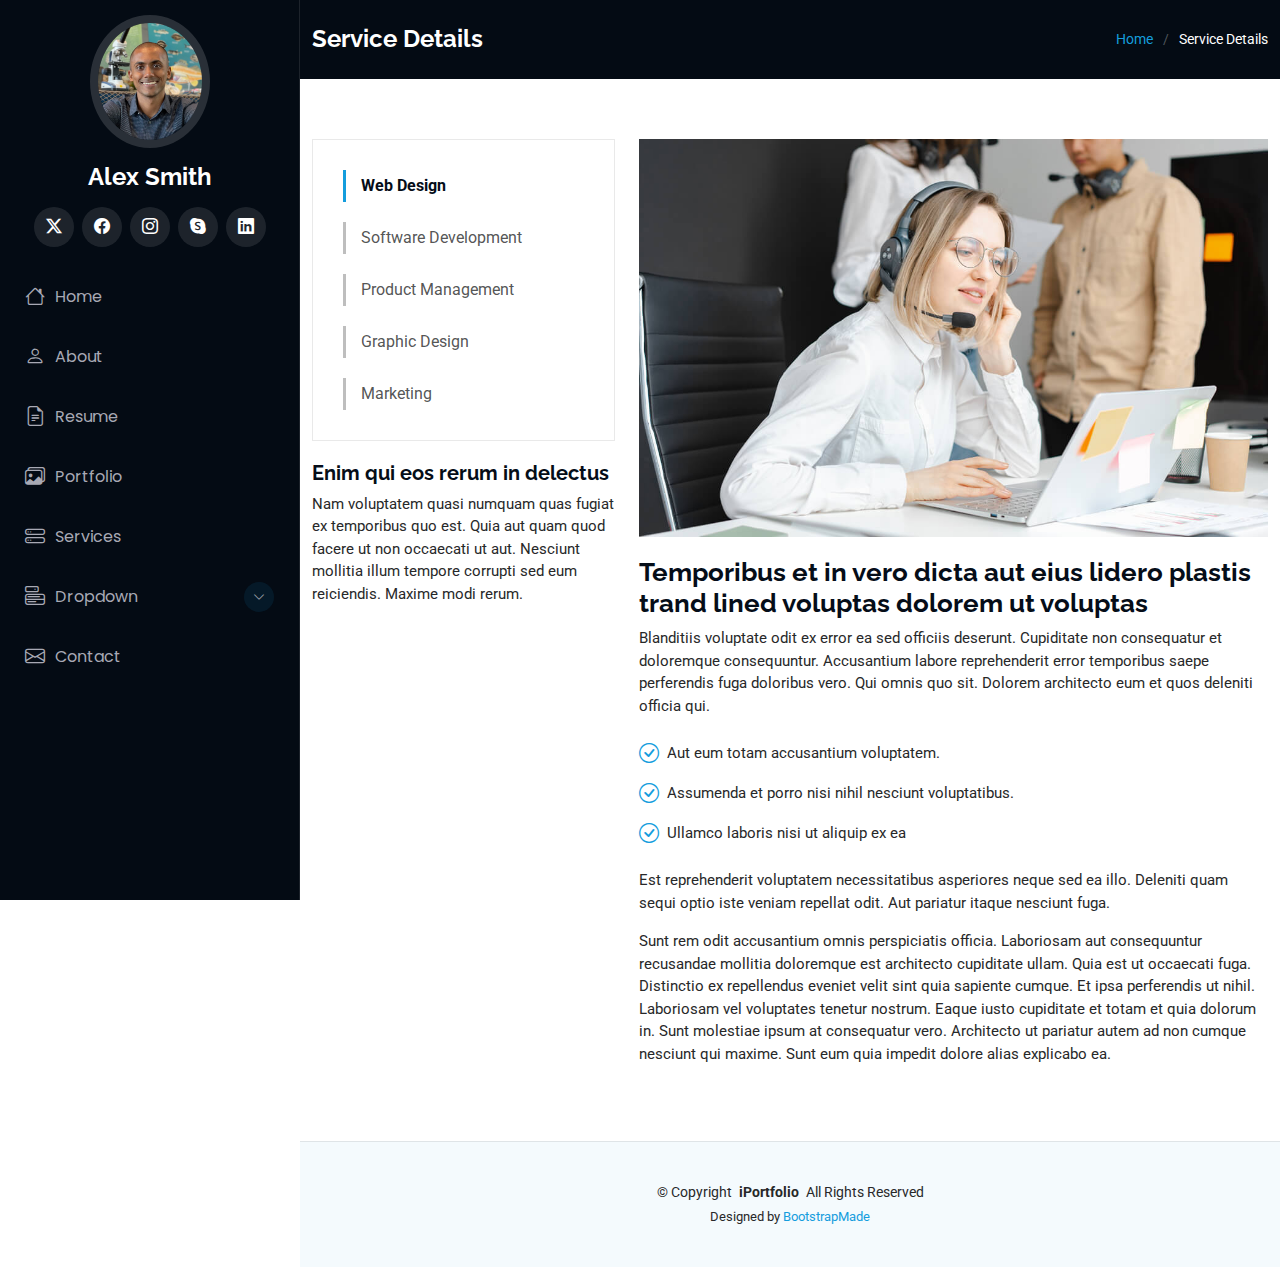
<file: service-details.html>
<!DOCTYPE html>
<html lang="en">

<head>
  <meta charset="utf-8">
  <meta content="width=device-width, initial-scale=1.0" name="viewport">
  <title>Service Details - iPortfolio Bootstrap Template</title>
  <meta content="" name="description">
  <meta content="" name="keywords">

  <!-- Favicons -->
  <link href="assets/img/favicon.png" rel="icon">
  <link href="assets/img/apple-touch-icon.png" rel="apple-touch-icon">

  <!-- Fonts -->
  <link href="https://fonts.googleapis.com" rel="preconnect">
  <link href="https://fonts.gstatic.com" rel="preconnect" crossorigin>
  <link href="https://fonts.googleapis.com/css2?family=Roboto:ital,wght@0,100;0,300;0,400;0,500;0,700;0,900;1,100;1,300;1,400;1,500;1,700;1,900&family=Poppins:ital,wght@0,100;0,200;0,300;0,400;0,500;0,600;0,700;0,800;0,900;1,100;1,200;1,300;1,400;1,500;1,600;1,700;1,800;1,900&family=Raleway:ital,wght@0,100;0,200;0,300;0,400;0,500;0,600;0,700;0,800;0,900;1,100;1,200;1,300;1,400;1,500;1,600;1,700;1,800;1,900&display=swap" rel="stylesheet">

  <!-- Vendor CSS Files -->
  <link href="assets/vendor/bootstrap/css/bootstrap.min.css" rel="stylesheet">
  <link href="assets/vendor/bootstrap-icons/bootstrap-icons.css" rel="stylesheet">
  <link href="assets/vendor/aos/aos.css" rel="stylesheet">
  <link href="assets/vendor/glightbox/css/glightbox.min.css" rel="stylesheet">
  <link href="assets/vendor/swiper/swiper-bundle.min.css" rel="stylesheet">

  <!-- Main CSS File -->
  <link href="assets/css/main.css" rel="stylesheet">

  <!-- =======================================================
  * Template Name: iPortfolio
  * Template URL: https://bootstrapmade.com/iportfolio-bootstrap-portfolio-websites-template/
  * Updated: Jun 29 2024 with Bootstrap v5.3.3
  * Author: BootstrapMade.com
  * License: https://bootstrapmade.com/license/
  ======================================================== -->
</head>

<body class="service-details-page">

  <header id="header" class="header dark-background d-flex flex-column">
    <i class="header-toggle d-xl-none bi bi-list"></i>

    <div class="profile-img">
      <img src="assets/img/my-profile-img.jpg" alt="" class="img-fluid rounded-circle">
    </div>

    <a href="index.html" class="logo d-flex align-items-center justify-content-center">
      <!-- Uncomment the line below if you also wish to use an image logo -->
      <!-- <img src="assets/img/logo.png" alt=""> -->
      <h1 class="sitename">Alex Smith</h1>
    </a>

    <div class="social-links text-center">
      <a href="#" class="twitter"><i class="bi bi-twitter-x"></i></a>
      <a href="#" class="facebook"><i class="bi bi-facebook"></i></a>
      <a href="#" class="instagram"><i class="bi bi-instagram"></i></a>
      <a href="#" class="google-plus"><i class="bi bi-skype"></i></a>
      <a href="#" class="linkedin"><i class="bi bi-linkedin"></i></a>
    </div>

    <nav id="navmenu" class="navmenu">
      <ul>
        <li><a href="#hero"><i class="bi bi-house navicon"></i>Home</a></li>
        <li><a href="#about"><i class="bi bi-person navicon"></i> About</a></li>
        <li><a href="#resume"><i class="bi bi-file-earmark-text navicon"></i> Resume</a></li>
        <li><a href="#portfolio"><i class="bi bi-images navicon"></i> Portfolio</a></li>
        <li><a href="#services"><i class="bi bi-hdd-stack navicon"></i> Services</a></li>
        <li class="dropdown"><a href="#"><i class="bi bi-menu-button navicon"></i> <span>Dropdown</span> <i class="bi bi-chevron-down toggle-dropdown"></i></a>
          <ul>
            <li><a href="#">Dropdown 1</a></li>
            <li class="dropdown"><a href="#"><span>Deep Dropdown</span> <i class="bi bi-chevron-down toggle-dropdown"></i></a>
              <ul>
                <li><a href="#">Deep Dropdown 1</a></li>
                <li><a href="#">Deep Dropdown 2</a></li>
                <li><a href="#">Deep Dropdown 3</a></li>
                <li><a href="#">Deep Dropdown 4</a></li>
                <li><a href="#">Deep Dropdown 5</a></li>
              </ul>
            </li>
            <li><a href="#">Dropdown 2</a></li>
            <li><a href="#">Dropdown 3</a></li>
            <li><a href="#">Dropdown 4</a></li>
          </ul>
        </li>
        <li><a href="#contact"><i class="bi bi-envelope navicon"></i> Contact</a></li>
      </ul>
    </nav>

  </header>

  <main class="main">

    <!-- Page Title -->
    <div class="page-title dark-background">
      <div class="container d-lg-flex justify-content-between align-items-center">
        <h1 class="mb-2 mb-lg-0">Service Details</h1>
        <nav class="breadcrumbs">
          <ol>
            <li><a href="index.html">Home</a></li>
            <li class="current">Service Details</li>
          </ol>
        </nav>
      </div>
    </div><!-- End Page Title -->

    <!-- Service Details Section -->
    <section id="service-details" class="service-details section">

      <div class="container">

        <div class="row gy-4">

          <div class="col-lg-4" data-aos="fade-up" data-aos-delay="100">
            <div class="services-list">
              <a href="#" class="active">Web Design</a>
              <a href="#">Software Development</a>
              <a href="#">Product Management</a>
              <a href="#">Graphic Design</a>
              <a href="#">Marketing</a>
            </div>

            <h4>Enim qui eos rerum in delectus</h4>
            <p>Nam voluptatem quasi numquam quas fugiat ex temporibus quo est. Quia aut quam quod facere ut non occaecati ut aut. Nesciunt mollitia illum tempore corrupti sed eum reiciendis. Maxime modi rerum.</p>
          </div>

          <div class="col-lg-8" data-aos="fade-up" data-aos-delay="200">
            <img src="assets/img/services.jpg" alt="" class="img-fluid services-img">
            <h3>Temporibus et in vero dicta aut eius lidero plastis trand lined voluptas dolorem ut voluptas</h3>
            <p>
              Blanditiis voluptate odit ex error ea sed officiis deserunt. Cupiditate non consequatur et doloremque consequuntur. Accusantium labore reprehenderit error temporibus saepe perferendis fuga doloribus vero. Qui omnis quo sit. Dolorem architecto eum et quos deleniti officia qui.
            </p>
            <ul>
              <li><i class="bi bi-check-circle"></i> <span>Aut eum totam accusantium voluptatem.</span></li>
              <li><i class="bi bi-check-circle"></i> <span>Assumenda et porro nisi nihil nesciunt voluptatibus.</span></li>
              <li><i class="bi bi-check-circle"></i> <span>Ullamco laboris nisi ut aliquip ex ea</span></li>
            </ul>
            <p>
              Est reprehenderit voluptatem necessitatibus asperiores neque sed ea illo. Deleniti quam sequi optio iste veniam repellat odit. Aut pariatur itaque nesciunt fuga.
            </p>
            <p>
              Sunt rem odit accusantium omnis perspiciatis officia. Laboriosam aut consequuntur recusandae mollitia doloremque est architecto cupiditate ullam. Quia est ut occaecati fuga. Distinctio ex repellendus eveniet velit sint quia sapiente cumque. Et ipsa perferendis ut nihil. Laboriosam vel voluptates tenetur nostrum. Eaque iusto cupiditate et totam et quia dolorum in. Sunt molestiae ipsum at consequatur vero. Architecto ut pariatur autem ad non cumque nesciunt qui maxime. Sunt eum quia impedit dolore alias explicabo ea.
            </p>
          </div>

        </div>

      </div>

    </section><!-- /Service Details Section -->

  </main>

  <footer id="footer" class="footer position-relative light-background">

    <div class="container">
      <div class="copyright text-center ">
        <p>© <span>Copyright</span> <strong class="px-1 sitename">iPortfolio</strong> <span>All Rights Reserved</span></p>
      </div>
      <div class="credits">
        <!-- All the links in the footer should remain intact. -->
        <!-- You can delete the links only if you've purchased the pro version. -->
        <!-- Licensing information: https://bootstrapmade.com/license/ -->
        <!-- Purchase the pro version with working PHP/AJAX contact form: [buy-url] -->
        Designed by <a href="https://bootstrapmade.com/">BootstrapMade</a>
      </div>
    </div>

  </footer>

  <!-- Scroll Top -->
  <a href="#" id="scroll-top" class="scroll-top d-flex align-items-center justify-content-center"><i class="bi bi-arrow-up-short"></i></a>

  <!-- Preloader -->
  <div id="preloader"></div>

  <!-- Vendor JS Files -->
  <script src="assets/vendor/bootstrap/js/bootstrap.bundle.min.js"></script>
  <script src="assets/vendor/php-email-form/validate.js"></script>
  <script src="assets/vendor/aos/aos.js"></script>
  <script src="assets/vendor/typed.js/typed.umd.js"></script>
  <script src="assets/vendor/purecounter/purecounter_vanilla.js"></script>
  <script src="assets/vendor/waypoints/noframework.waypoints.js"></script>
  <script src="assets/vendor/glightbox/js/glightbox.min.js"></script>
  <script src="assets/vendor/imagesloaded/imagesloaded.pkgd.min.js"></script>
  <script src="assets/vendor/isotope-layout/isotope.pkgd.min.js"></script>
  <script src="assets/vendor/swiper/swiper-bundle.min.js"></script>

  <!-- Main JS File -->
  <script src="assets/js/main.js"></script>

</body>

</html>
</file>
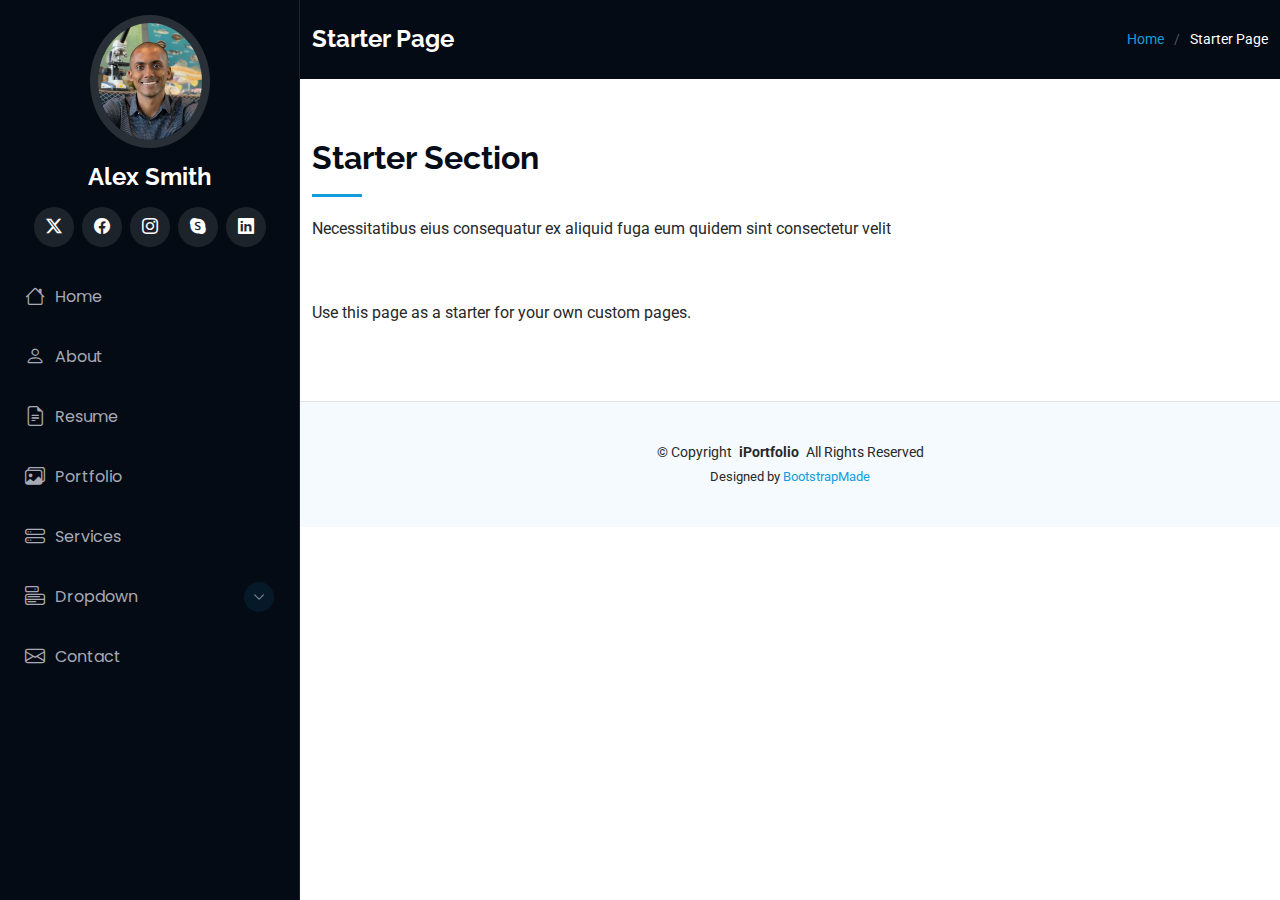
<file: starter-page.html>
<!DOCTYPE html>
<html lang="en">

<head>
  <meta charset="utf-8">
  <meta content="width=device-width, initial-scale=1.0" name="viewport">
  <title>Starter Page - iPortfolio Bootstrap Template</title>
  <meta content="" name="description">
  <meta content="" name="keywords">

  <!-- Favicons -->
  <link href="assets/img/favicon.png" rel="icon">
  <link href="assets/img/apple-touch-icon.png" rel="apple-touch-icon">

  <!-- Fonts -->
  <link href="https://fonts.googleapis.com" rel="preconnect">
  <link href="https://fonts.gstatic.com" rel="preconnect" crossorigin>
  <link href="https://fonts.googleapis.com/css2?family=Roboto:ital,wght@0,100;0,300;0,400;0,500;0,700;0,900;1,100;1,300;1,400;1,500;1,700;1,900&family=Poppins:ital,wght@0,100;0,200;0,300;0,400;0,500;0,600;0,700;0,800;0,900;1,100;1,200;1,300;1,400;1,500;1,600;1,700;1,800;1,900&family=Raleway:ital,wght@0,100;0,200;0,300;0,400;0,500;0,600;0,700;0,800;0,900;1,100;1,200;1,300;1,400;1,500;1,600;1,700;1,800;1,900&display=swap" rel="stylesheet">

  <!-- Vendor CSS Files -->
  <link href="assets/vendor/bootstrap/css/bootstrap.min.css" rel="stylesheet">
  <link href="assets/vendor/bootstrap-icons/bootstrap-icons.css" rel="stylesheet">
  <link href="assets/vendor/aos/aos.css" rel="stylesheet">
  <link href="assets/vendor/glightbox/css/glightbox.min.css" rel="stylesheet">
  <link href="assets/vendor/swiper/swiper-bundle.min.css" rel="stylesheet">

  <!-- Main CSS File -->
  <link href="assets/css/main.css" rel="stylesheet">

  <!-- =======================================================
  * Template Name: iPortfolio
  * Template URL: https://bootstrapmade.com/iportfolio-bootstrap-portfolio-websites-template/
  * Updated: Jun 29 2024 with Bootstrap v5.3.3
  * Author: BootstrapMade.com
  * License: https://bootstrapmade.com/license/
  ======================================================== -->
</head>

<body class="starter-page-page">

  <header id="header" class="header dark-background d-flex flex-column">
    <i class="header-toggle d-xl-none bi bi-list"></i>

    <div class="profile-img">
      <img src="assets/img/my-profile-img.jpg" alt="" class="img-fluid rounded-circle">
    </div>

    <a href="index.html" class="logo d-flex align-items-center justify-content-center">
      <!-- Uncomment the line below if you also wish to use an image logo -->
      <!-- <img src="assets/img/logo.png" alt=""> -->
      <h1 class="sitename">Alex Smith</h1>
    </a>

    <div class="social-links text-center">
      <a href="#" class="twitter"><i class="bi bi-twitter-x"></i></a>
      <a href="#" class="facebook"><i class="bi bi-facebook"></i></a>
      <a href="#" class="instagram"><i class="bi bi-instagram"></i></a>
      <a href="#" class="google-plus"><i class="bi bi-skype"></i></a>
      <a href="#" class="linkedin"><i class="bi bi-linkedin"></i></a>
    </div>

    <nav id="navmenu" class="navmenu">
      <ul>
        <li><a href="#hero"><i class="bi bi-house navicon"></i>Home</a></li>
        <li><a href="#about"><i class="bi bi-person navicon"></i> About</a></li>
        <li><a href="#resume"><i class="bi bi-file-earmark-text navicon"></i> Resume</a></li>
        <li><a href="#portfolio"><i class="bi bi-images navicon"></i> Portfolio</a></li>
        <li><a href="#services"><i class="bi bi-hdd-stack navicon"></i> Services</a></li>
        <li class="dropdown"><a href="#"><i class="bi bi-menu-button navicon"></i> <span>Dropdown</span> <i class="bi bi-chevron-down toggle-dropdown"></i></a>
          <ul>
            <li><a href="#">Dropdown 1</a></li>
            <li class="dropdown"><a href="#"><span>Deep Dropdown</span> <i class="bi bi-chevron-down toggle-dropdown"></i></a>
              <ul>
                <li><a href="#">Deep Dropdown 1</a></li>
                <li><a href="#">Deep Dropdown 2</a></li>
                <li><a href="#">Deep Dropdown 3</a></li>
                <li><a href="#">Deep Dropdown 4</a></li>
                <li><a href="#">Deep Dropdown 5</a></li>
              </ul>
            </li>
            <li><a href="#">Dropdown 2</a></li>
            <li><a href="#">Dropdown 3</a></li>
            <li><a href="#">Dropdown 4</a></li>
          </ul>
        </li>
        <li><a href="#contact"><i class="bi bi-envelope navicon"></i> Contact</a></li>
      </ul>
    </nav>

  </header>

  <main class="main">

    <!-- Page Title -->
    <div class="page-title dark-background">
      <div class="container d-lg-flex justify-content-between align-items-center">
        <h1 class="mb-2 mb-lg-0">Starter Page</h1>
        <nav class="breadcrumbs">
          <ol>
            <li><a href="index.html">Home</a></li>
            <li class="current">Starter Page</li>
          </ol>
        </nav>
      </div>
    </div><!-- End Page Title -->

    <!-- Starter Section Section -->
    <section id="starter-section" class="starter-section section">

      <!-- Section Title -->
      <div class="container section-title" data-aos="fade-up">
        <h2>Starter Section</h2>
        <p>Necessitatibus eius consequatur ex aliquid fuga eum quidem sint consectetur velit</p>
      </div><!-- End Section Title -->

      <div class="container" data-aos="fade-up">
        <p>Use this page as a starter for your own custom pages.</p>
      </div>

    </section><!-- /Starter Section Section -->

  </main>

  <footer id="footer" class="footer position-relative light-background">

    <div class="container">
      <div class="copyright text-center ">
        <p>© <span>Copyright</span> <strong class="px-1 sitename">iPortfolio</strong> <span>All Rights Reserved</span></p>
      </div>
      <div class="credits">
        <!-- All the links in the footer should remain intact. -->
        <!-- You can delete the links only if you've purchased the pro version. -->
        <!-- Licensing information: https://bootstrapmade.com/license/ -->
        <!-- Purchase the pro version with working PHP/AJAX contact form: [buy-url] -->
        Designed by <a href="https://bootstrapmade.com/">BootstrapMade</a>
      </div>
    </div>

  </footer>

  <!-- Scroll Top -->
  <a href="#" id="scroll-top" class="scroll-top d-flex align-items-center justify-content-center"><i class="bi bi-arrow-up-short"></i></a>

  <!-- Preloader -->
  <div id="preloader"></div>

  <!-- Vendor JS Files -->
  <script src="assets/vendor/bootstrap/js/bootstrap.bundle.min.js"></script>
  <script src="assets/vendor/php-email-form/validate.js"></script>
  <script src="assets/vendor/aos/aos.js"></script>
  <script src="assets/vendor/typed.js/typed.umd.js"></script>
  <script src="assets/vendor/purecounter/purecounter_vanilla.js"></script>
  <script src="assets/vendor/waypoints/noframework.waypoints.js"></script>
  <script src="assets/vendor/glightbox/js/glightbox.min.js"></script>
  <script src="assets/vendor/imagesloaded/imagesloaded.pkgd.min.js"></script>
  <script src="assets/vendor/isotope-layout/isotope.pkgd.min.js"></script>
  <script src="assets/vendor/swiper/swiper-bundle.min.js"></script>

  <!-- Main JS File -->
  <script src="assets/js/main.js"></script>

</body>

</html>
</file>
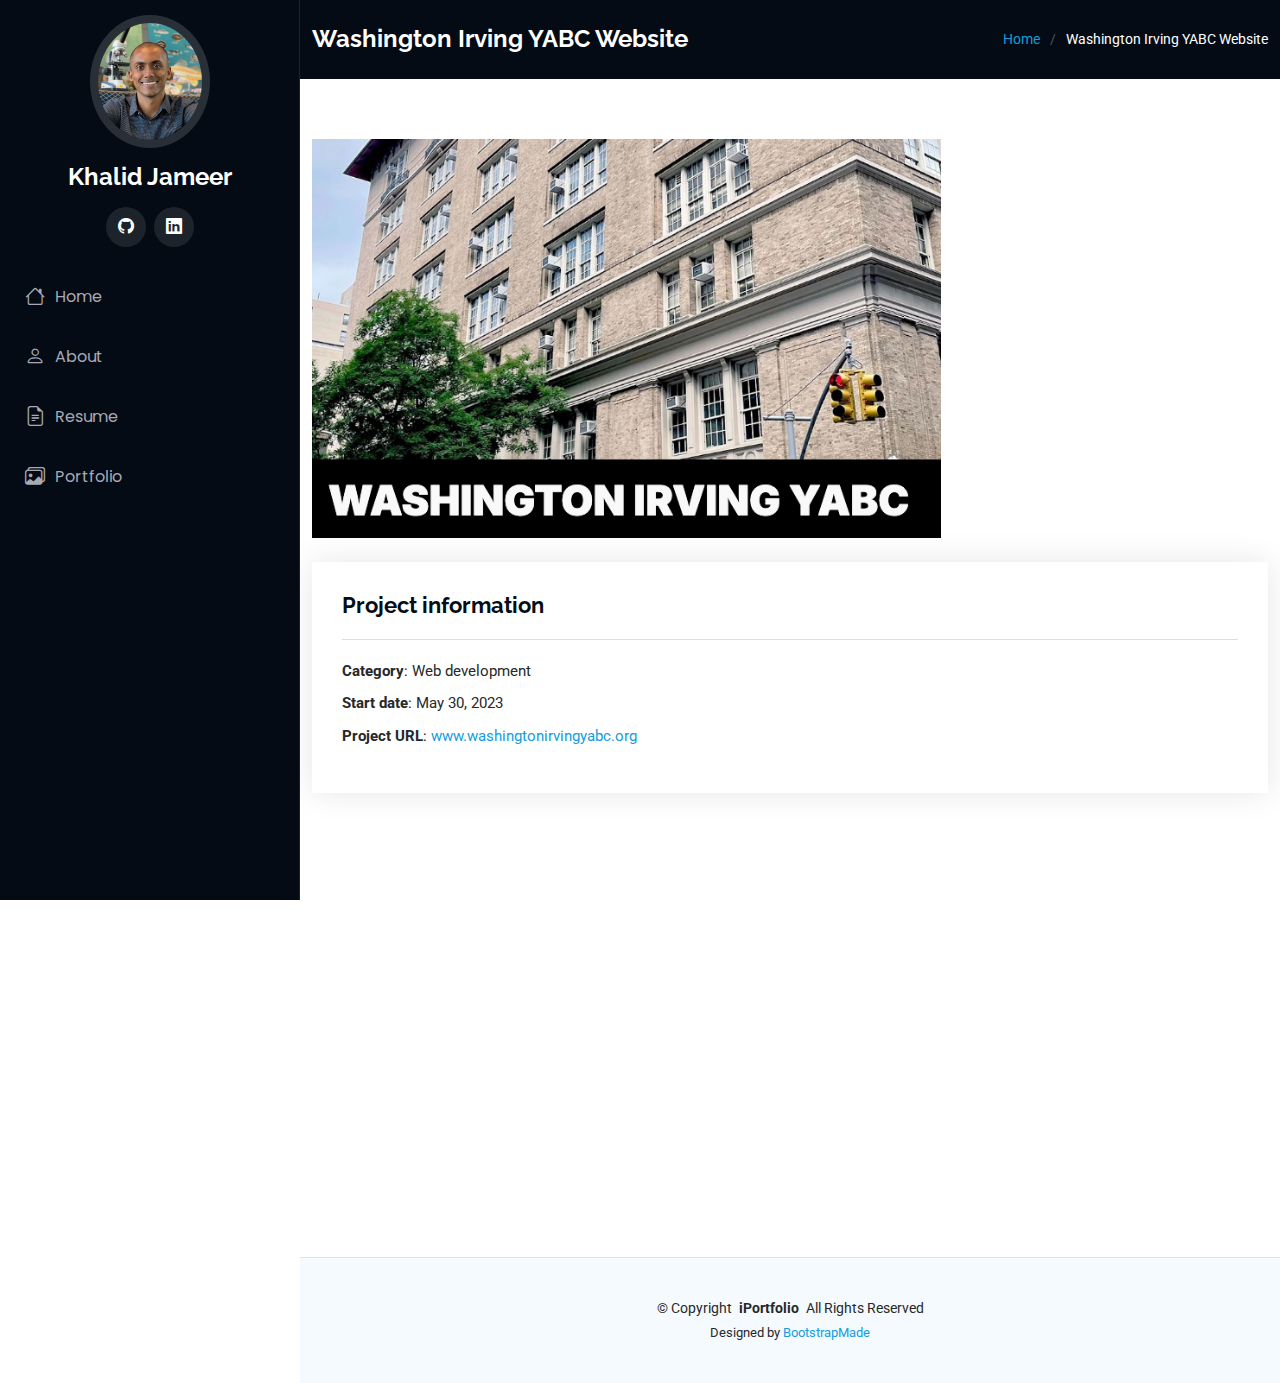
<file: washington-irving-details.html>
<!DOCTYPE html>
<html lang="en">

<head>
  <meta charset="utf-8" />
  <meta content="width=device-width, initial-scale=1.0" name="viewport" />
  <title>Washington Irving YABC Details</title>

  <meta content="" name="description" />
  <meta content="" name="keywords" />

  <!-- Favicons -->
  <link href="assets/img/favicon.png" rel="icon" />
  <link href="assets/img/apple-touch-icon.png" rel="apple-touch-icon" />

  <!-- Fonts -->
  <link href="https://fonts.googleapis.com" rel="preconnect" />
  <link href="https://fonts.gstatic.com" rel="preconnect" crossorigin />
  <link
    href="https://fonts.googleapis.com/css2?family=Roboto:ital,wght@0,100;0,300;0,400;0,500;0,700;0,900;1,100;1,300;1,400;1,500;1,700;1,900&family=Poppins:ital,wght@0,100;0,200;0,300;0,400;0,500;0,600;0,700;0,800;0,900;1,100;1,200;1,300;1,400;1,500;1,600;1,700;1,800;1,900&family=Raleway:ital,wght@0,100;0,200;0,300;0,400;0,500;0,600;0,700;0,800;0,900;1,100;1,200;1,300;1,400;1,500;1,600;1,700;1,800;1,900&display=swap"
    rel="stylesheet" />

  <!-- Vendor CSS Files -->
  <link href="assets/vendor/bootstrap/css/bootstrap.min.css" rel="stylesheet" />
  <link href="assets/vendor/bootstrap-icons/bootstrap-icons.css" rel="stylesheet" />
  <link href="assets/vendor/aos/aos.css" rel="stylesheet" />
  <link href="assets/vendor/glightbox/css/glightbox.min.css" rel="stylesheet" />
  <link href="assets/vendor/swiper/swiper-bundle.min.css" rel="stylesheet" />

  <!-- Main CSS File -->
  <link href="assets/css/main.css" rel="stylesheet" />

  <!-- =======================================================
  * Template Name: iPortfolio
  * Template URL: https://bootstrapmade.com/iportfolio-bootstrap-portfolio-websites-template/
  * Updated: Jun 29 2024 with Bootstrap v5.3.3
  * Author: BootstrapMade.com
  * License: https://bootstrapmade.com/license/
  ======================================================== -->
</head>

<body class="portfolio-details-page">
  <header id="header" class="header dark-background d-flex flex-column">
    <i class="header-toggle d-xl-none bi bi-list"></i>

    <div class="profile-img">
      <img src="assets/img/my-profile-img.jpg" alt="" class="img-fluid rounded-circle" />
    </div>

    <a href="index.html" class="logo d-flex align-items-center justify-content-center">
      <!-- Uncomment the line below if you also wish to use an image logo -->
      <!-- <img src="assets/img/logo.png" alt=""> -->
      <h1 class="sitename">Khalid Jameer</h1>
    </a>

    <div class="social-links text-center">
      <a target="_blank" href="https://github.com/kjameer0" class="facebook"><i class="bi bi-github"></i></a>
      <a target="_blank" href="https://www.linkedin.com/in/khalidjameer/" class="linkedin"><i class="bi bi-linkedin"></i></a>
    </div>

    <nav id="navmenu" class="navmenu">
      <ul>
        <li>
          <a href="index.html"><i class="bi bi-house navicon"></i>Home</a>
        </li>
        <li>
          <a href="index.html#about"><i class="bi bi-person navicon"></i> About</a>
        </li>
        <li>
          <a href="index.html#resume"><i class="bi bi-file-earmark-text navicon"></i> Resume</a>
        </li>
        <li>
          <a href="index.html#portfolio"><i class="bi bi-images navicon"></i> Portfolio</a>
        </li>

        <!-- <li class="dropdown">
            <a href="#"
              ><i class="bi bi-menu-button navicon"></i> <span>Dropdown</span>
              <i class="bi bi-chevron-down toggle-dropdown"></i
            ></a>
            <ul>
              <li><a href="#">Dropdown 1</a></li>
              <li class="dropdown">
                <a href="#"
                  ><span>Deep Dropdown</span>
                  <i class="bi bi-chevron-down toggle-dropdown"></i
                ></a>
                <ul>
                  <li><a href="#">Deep Dropdown 1</a></li>
                  <li><a href="#">Deep Dropdown 2</a></li>
                  <li><a href="#">Deep Dropdown 3</a></li>
                  <li><a href="#">Deep Dropdown 4</a></li>
                  <li><a href="#">Deep Dropdown 5</a></li>
                </ul>
              </li>
              <li><a href="#">Dropdown 2</a></li>
              <li><a href="#">Dropdown 3</a></li>
              <li><a href="#">Dropdown 4</a></li>
            </ul>
          </li> -->

      </ul>
    </nav>
  </header>

  <main class="main">
    <!-- Page Title -->
    <div class="page-title dark-background">
      <div class="container d-lg-flex justify-content-between align-items-center">
        <h1 class="mb-2 mb-lg-0">Washington Irving YABC Website</h1>
        <nav class="breadcrumbs">
          <ol>
            <li><a href="/index.html">Home</a></li>
            <li class="current">Washington Irving YABC Website</li>
          </ol>
        </nav>
      </div>
    </div>
    <!-- End Page Title -->

    <!-- Portfolio Details Section -->
    <section id="portfolio-details" class="portfolio-details section">
      <div class="container" data-aos="fade-up" data-aos-delay="100">
        <div class="row gy-4">
          <div class="col-lg-8">
            <div class="portfolio-details-slider swiper init-swiper">
              <script type="application/json" class="swiper-config">
                  {
                    "loop": true,
                    "speed": 600,
                    "autoplay": {
                      "delay": 5000
                    },
                    "slidesPerView": "auto",
                    "pagination": {
                      "el": ".swiper-pagination",
                      "type": "bullets",
                      "clickable": true
                    }
                  }
                </script>
              <div class="swiper-slide">
                <img src="assets/img/portfolio/washingtonirving.png" alt="" />
              </div>


            </div>
            <div class="swiper-pagination"></div>
          </div>
          <div style="width: 100%" class="col-lg-4">
            <div class="portfolio-info" data-aos="fade-up" data-aos-delay="200">
              <h3>Project information</h3>
              <ul>
                <li><strong>Category</strong>: Web development</li>
                <li><strong>Start date</strong>: May 30, 2023</li>
                <li>
                  <strong>Project URL</strong>:
                  <a target="_blank" href="https://www.washingtonirvingyabc.org/">www.washingtonirvingyabc.org</a>
                </li>
              </ul>
            </div>
            <div class="portfolio-description" data-aos="fade-up" data-aos-delay="300">
              <h2>Tools</h2>
              <p>
                React, Next.js, TypeScript, Github, Google Cloud Platform,
                GitHub Actions
              </p>
              <h2>What did I achieve with this project?</h2>
              <p>
                I was hired to reconstruct this school's website to save on
                hosting costs and improve the overall visual design and
                organization. I originally coded this website from scratch
                with Next.js, TypeScript, and React for the frontend, Google
                Cloud Platform Storage Buckets for hosting, and Contentful
                to manage content. This custom solution allowed my
                non-technical client to make updates to the website's
                content without needing my direct help, while also having
                the benefits that came with having the site coded by
                hand(customization and performance mainly). I am proud of
                having learned about the internet, DNS, HTTP, CI/CD
                pipelines, static site generation, web performance, web
                accessibility, and UI design during the process of building
                and maintaining this site. I feel like this project turned
                me from a programmer into an engineer because of how much I
                had to juggle learning and using technologies with meeting
                stakeholder needs and meeting legal and business
                requirements. I actually had to move the site to another
                platform because of legal and business requirements
                changing, and I'm proud of my work building the inital site
                and my work migrating it.
              </p>
            </div>
          </div>
        </div>
      </div>
      </div>
    </section>
    <!-- /Portfolio Details Section -->
  </main>

  <footer id="footer" class="footer position-relative light-background">
    <div class="container">
      <div class="copyright text-center">
        <p>
          © <span>Copyright</span>
          <strong class="px-1 sitename">iPortfolio</strong>
          <span>All Rights Reserved</span>
        </p>
      </div>
      <div class="credits">
        <!-- All the links in the footer should remain intact. -->
        <!-- You can delete the links only if you've purchased the pro version. -->
        <!-- Licensing information: https://bootstrapmade.com/license/ -->
        <!-- Purchase the pro version with working PHP/AJAX contact form: [buy-url] -->
        Designed by <a href="https://bootstrapmade.com/">BootstrapMade</a>
      </div>
    </div>
  </footer>

  <!-- Scroll Top -->
  <a href="#" id="scroll-top" class="scroll-top d-flex align-items-center justify-content-center"><i
      class="bi bi-arrow-up-short"></i></a>

  <!-- Preloader -->
  <div id="preloader"></div>

  <!-- Vendor JS Files -->
  <script src="assets/vendor/bootstrap/js/bootstrap.bundle.min.js"></script>
  <script src="assets/vendor/php-email-form/validate.js"></script>
  <script src="assets/vendor/aos/aos.js"></script>
  <script src="assets/vendor/typed.js/typed.umd.js"></script>
  <script src="assets/vendor/purecounter/purecounter_vanilla.js"></script>
  <script src="assets/vendor/waypoints/noframework.waypoints.js"></script>
  <script src="assets/vendor/glightbox/js/glightbox.min.js"></script>
  <script src="assets/vendor/imagesloaded/imagesloaded.pkgd.min.js"></script>
  <script src="assets/vendor/isotope-layout/isotope.pkgd.min.js"></script>
  <script src="assets/vendor/swiper/swiper-bundle.min.js"></script>

  <!-- Main JS File -->
  <script src="assets/js/main.js"></script>
</body>

</html>
</file>
<file: assets/css/main.css>
/**
* Template Name: iPortfolio
* Template URL: https://bootstrapmade.com/iportfolio-bootstrap-portfolio-websites-template/
* Updated: Jun 29 2024 with Bootstrap v5.3.3
* Author: BootstrapMade.com
* License: https://bootstrapmade.com/license/
*/

/*--------------------------------------------------------------
# Font & Color Variables
# Help: https://bootstrapmade.com/color-system/
--------------------------------------------------------------*/
/* Fonts */
:root {
  --default-font: "Roboto", system-ui, -apple-system, "Segoe UI", Roboto,
    "Helvetica Neue", Arial, "Noto Sans", "Liberation Sans", sans-serif,
    "Apple Color Emoji", "Segoe UI Emoji", "Segoe UI Symbol", "Noto Color Emoji";
  --heading-font: "Raleway", sans-serif;
  --nav-font: "Poppins", sans-serif;
}

/* Global Colors - The following color variables are used throughout the website. Updating them here will change the color scheme of the entire website */
:root {
  --background-color: #ffffff; /* Background color for the entire website, including individual sections */
  --default-color: #272829; /* Default color used for the majority of the text content across the entire website */
  --heading-color: #050d18; /* Color for headings, subheadings and title throughout the website */
  --accent-color: #149ddd; /* Accent color that represents your brand on the website. It's used for buttons, links, and other elements that need to stand out */
  --surface-color: #ffffff; /* The surface color is used as a background of boxed elements within sections, such as cards, icon boxes, or other elements that require a visual separation from the global background. */
  --contrast-color: #ffffff; /* Contrast color for text, ensuring readability against backgrounds of accent, heading, or default colors. */
}

/* Nav Menu Colors - The following color variables are used specifically for the navigation menu. They are separate from the global colors to allow for more customization options */
:root {
  --nav-color: #a8a9b4; /* The default color of the main navmenu links */
  --nav-hover-color: #ffffff; /* Applied to main navmenu links when they are hovered over or active */
  --nav-mobile-background-color: #040b14; /* Used as the background color for mobile navigation menu */
  --nav-dropdown-background-color: #040b14; /* Used as the background color for dropdown items that appear when hovering over primary navigation items */
  --nav-dropdown-color: #a8a9b4; /* Used for navigation links of the dropdown items in the navigation menu. */
  --nav-dropdown-hover-color: #ffffff; /* Similar to --nav-hover-color, this color is applied to dropdown navigation links when they are hovered over. */
}

/* Color Presets - These classes override global colors when applied to any section or element, providing reuse of the sam color scheme. */

.light-background {
  --background-color: #f4fafd;
  --surface-color: #ffffff;
}

.dark-background {
  --background-color: #040b14;
  --default-color: #ffffff;
  --heading-color: #ffffff;
  --surface-color: #151f2b;
  --contrast-color: #ffffff;
}

/* Smooth scroll */
:root {
  scroll-behavior: smooth;
}

/*--------------------------------------------------------------
# General Styling & Shared Classes
--------------------------------------------------------------*/
body {
  color: var(--default-color);
  background-color: var(--background-color);
  font-family: var(--default-font);
}

a {
  color: var(--accent-color);
  text-decoration: none;
  transition: 0.3s;
}

a:hover {
  color: color-mix(in srgb, var(--accent-color), transparent 25%);
  text-decoration: none;
}

h1,
h2,
h3,
h4,
h5,
h6 {
  color: var(--heading-color);
  font-family: var(--heading-font);
}

/* PHP Email Form Messages
------------------------------*/
.php-email-form .error-message {
  display: none;
  background: #df1529;
  color: #ffffff;
  text-align: left;
  padding: 15px;
  margin-bottom: 24px;
  font-weight: 600;
}

.php-email-form .sent-message {
  display: none;
  color: #ffffff;
  background: #059652;
  text-align: center;
  padding: 15px;
  margin-bottom: 24px;
  font-weight: 600;
}

.php-email-form .loading {
  display: none;
  background: var(--surface-color);
  text-align: center;
  padding: 15px;
  margin-bottom: 24px;
}

.php-email-form .loading:before {
  content: "";
  display: inline-block;
  border-radius: 50%;
  width: 24px;
  height: 24px;
  margin: 0 10px -6px 0;
  border: 3px solid var(--accent-color);
  border-top-color: var(--surface-color);
  animation: php-email-form-loading 1s linear infinite;
}

@keyframes php-email-form-loading {
  0% {
    transform: rotate(0deg);
  }

  100% {
    transform: rotate(360deg);
  }
}

/*--------------------------------------------------------------
# Global Header
--------------------------------------------------------------*/
.header {
  color: var(--default-color);
  background-color: var(--background-color);
  position: fixed;
  top: 0;
  left: 0;
  bottom: 0;
  padding: 0 15px;
  width: 300px;
  transition: all ease-in-out 0.3s;
  overflow-y: auto;
  z-index: 997;
  border-right: 1px solid
    color-mix(in srgb, var(--default-color), transparent 90%);
}

.header .profile-img img {
  margin: 15px auto;
  display: block;
  width: 120px;
  border: 8px solid color-mix(in srgb, var(--default-color), transparent 85%);
}

.header .logo {
  line-height: 1;
  margin-bottom: 15px;
}

.header .logo img {
  max-height: 32px;
  margin-right: 8px;
}

.header .logo h1 {
  font-size: 24px;
  margin: 0;
  font-weight: 700;
  color: var(--heading-color);
}

.header .social-links {
  margin: 0 0 20px 0;
}

.header .social-links a {
  font-size: 16px;
  display: inline-flex;
  align-items: center;
  justify-content: center;
  background: color-mix(in srgb, var(--default-color), transparent 90%);
  color: var(--default-color);
  margin: 0 2px;
  border-radius: 50%;
  text-align: center;
  width: 40px;
  height: 40px;
  transition: 0.3s;
}

.header .social-links a:hover {
  color: var(--contrast-color);
  background: var(--accent-color);
}

@media (min-width: 1200px) {
  .header ~ main,
  .header ~ #footer {
    margin-left: 300px;
  }
}

@media (max-width: 1199px) {
  .header {
    left: -100%;
  }
}

.header.header-show {
  left: 0;
}

.header .header-toggle {
  color: var(--contrast-color);
  background-color: var(--accent-color);
  font-size: 22px;
  display: flex;
  align-items: center;
  justify-content: center;
  width: 40px;
  height: 40px;
  border-radius: 50%;
  cursor: pointer;
  position: fixed;
  top: 15px;
  right: 15px;
  z-index: 9999;
  transition: background-color 0.3s;
}

.header .header-toggle:hover {
  color: var(--contrast-color);
  background-color: color-mix(in srgb, var(--accent-color) 90%, white 15%);
}

/*--------------------------------------------------------------
# Navigation Menu
--------------------------------------------------------------*/
.mobile-nav-toggle {
  display: none;
}

.navmenu {
  padding: 0;
  z-index: 9997;
}

.navmenu ul {
  list-style: none;
  padding: 0 0 20px 0;
  margin: 0;
}

.navmenu a,
.navmenu a:focus {
  color: var(--nav-color);
  padding: 15px 10px;
  font-family: var(--nav-font);
  font-size: 16px;
  font-weight: 400;
  display: flex;
  align-items: center;
  white-space: nowrap;
  transition: 0.3s;
  width: 100%;
}

.navmenu a .navicon,
.navmenu a:focus .navicon {
  font-size: 20px;
  margin-right: 10px;
}

.navmenu a .toggle-dropdown,
.navmenu a:focus .toggle-dropdown {
  font-size: 12px;
  line-height: 0;
  margin-left: auto;
  width: 30px;
  height: 30px;
  display: flex;
  align-items: center;
  justify-content: center;
  border-radius: 50%;
  transition: 0.3s;
  flex-shrink: 0;
  background-color: color-mix(in srgb, var(--accent-color), transparent 90%);
}

.navmenu a .toggle-dropdown:hover,
.navmenu a:focus .toggle-dropdown:hover {
  background-color: var(--accent-color);
  color: var(--contrast-color);
}

.navmenu a:hover,
.navmenu .active,
.navmenu .active:focus {
  color: var(--nav-hover-color);
}

.navmenu a:hover .navicon,
.navmenu .active .navicon,
.navmenu .active:focus .navicon {
  color: var(--accent-color);
}

.navmenu .active .toggle-dropdown,
.navmenu .active:focus .toggle-dropdown {
  background-color: var(--accent-color);
  color: var(--contrast-color);
  transform: rotate(180deg);
}

.navmenu .dropdown {
  display: block;
}

.navmenu .dropdown a,
.navmenu .dropdown a:focus {
  color: --nav-dropdown-color;
}

.navmenu .dropdown a:hover,
.navmenu .dropdown .active,
.navmenu .dropdown .active:focus {
  color: var(--nav-dropdown-hover-color);
}

.navmenu .dropdown ul {
  position: static;
  display: none;
  z-index: 99;
  padding: 5px 10px;
  margin: 5px 10px;
  background-color: var(--nav-dropdown-background-color);
  border: 1px solid color-mix(in srgb, var(--default-color), transparent 90%);
  box-shadow: none;
  transition: all 0.5s ease-in-out;
}

.navmenu .dropdown ul ul {
  background-color: rgba(33, 37, 41, 0.1);
}

.navmenu .dropdown > .dropdown-active {
  display: block;
  background-color: rgba(33, 37, 41, 0.03);
}

/*--------------------------------------------------------------
# Global Footer
--------------------------------------------------------------*/
.footer {
  color: var(--default-color);
  background-color: var(--background-color);
  font-size: 14px;
  padding: 40px 0;
  position: relative;
  border-top: 1px solid
    color-mix(in srgb, var(--default-color), transparent 90%);
}

.footer .copyright p {
  margin-bottom: 0;
}

.footer .credits {
  margin-top: 4px;
  font-size: 13px;
  text-align: center;
}

/*--------------------------------------------------------------
# Preloader
--------------------------------------------------------------*/
#preloader {
  position: fixed;
  inset: 0;
  z-index: 999999;
  overflow: hidden;
  background: var(--background-color);
  transition: all 0.6s ease-out;
}

#preloader:before {
  content: "";
  position: fixed;
  top: calc(50% - 30px);
  left: calc(50% - 30px);
  border: 6px solid #ffffff;
  border-color: var(--accent-color) transparent var(--accent-color) transparent;
  border-radius: 50%;
  width: 60px;
  height: 60px;
  animation: animate-preloader 1.5s linear infinite;
}

@keyframes animate-preloader {
  0% {
    transform: rotate(0deg);
  }

  100% {
    transform: rotate(360deg);
  }
}

/*--------------------------------------------------------------
# Scroll Top Button
--------------------------------------------------------------*/
.scroll-top {
  position: fixed;
  visibility: hidden;
  opacity: 0;
  right: 15px;
  bottom: -15px;
  z-index: 99999;
  background-color: var(--accent-color);
  width: 44px;
  height: 44px;
  border-radius: 50px;
  transition: all 0.4s;
}

.scroll-top i {
  font-size: 24px;
  color: var(--contrast-color);
  line-height: 0;
}

.scroll-top:hover {
  background-color: color-mix(in srgb, var(--accent-color), transparent 20%);
  color: var(--contrast-color);
}

.scroll-top.active {
  visibility: visible;
  opacity: 1;
  bottom: 15px;
}

/*--------------------------------------------------------------
# Disable aos animation delay on mobile devices
--------------------------------------------------------------*/
@media screen and (max-width: 768px) {
  [data-aos-delay] {
    transition-delay: 0 !important;
  }
}

/*--------------------------------------------------------------
# Global Page Titles & Breadcrumbs
--------------------------------------------------------------*/
.page-title {
  color: var(--default-color);
  background-color: var(--background-color);
  padding: 25px 0;
  position: relative;
}

.page-title h1 {
  font-size: 24px;
  font-weight: 700;
}

.page-title .breadcrumbs ol {
  display: flex;
  flex-wrap: wrap;
  list-style: none;
  padding: 0;
  margin: 0;
  font-size: 14px;
  font-weight: 400;
}

.page-title .breadcrumbs ol li + li {
  padding-left: 10px;
}

.page-title .breadcrumbs ol li + li::before {
  content: "/";
  display: inline-block;
  padding-right: 10px;
  color: color-mix(in srgb, var(--default-color), transparent 70%);
}

/*--------------------------------------------------------------
# Global Sections
--------------------------------------------------------------*/
section,
.section {
  color: var(--default-color);
  background-color: var(--background-color);
  padding: 60px 0;
  overflow: clip;
}

/*--------------------------------------------------------------
# Global Section Titles
--------------------------------------------------------------*/
.section-title {
  padding-bottom: 60px;
  position: relative;
}

.section-title h2 {
  font-size: 32px;
  font-weight: 700;
  margin-bottom: 20px;
  padding-bottom: 20px;
  position: relative;
}

.section-title h2:after {
  content: "";
  position: absolute;
  display: block;
  width: 50px;
  height: 3px;
  background: var(--accent-color);
  left: 0;
  bottom: 0;
}

.section-title p {
  margin-bottom: 0;
}

/*--------------------------------------------------------------
# Hero Section
--------------------------------------------------------------*/
.hero {
  width: 100%;
  min-height: 100vh;
  position: relative;
  padding: 80px 0;
  display: flex;
  align-items: center;
  justify-content: center;
}

.hero img {
  position: absolute;
  inset: 0;
  display: block;
  width: 100%;
  height: 100%;
  object-fit: cover;
  z-index: 1;
}

.hero:before {
  content: "";
  background: color-mix(in srgb, var(--background-color), transparent 70%);
  position: absolute;
  inset: 0;
  z-index: 2;
}

.hero .container {
  position: relative;
  z-index: 3;
}

.hero h2 {
  margin: 0;
  font-size: 64px;
  font-weight: 700;
}

.hero p {
  margin: 5px 0 0 0;
  font-size: 26px;
}

.hero p span {
  letter-spacing: 1px;
  border-bottom: 2px solid var(--accent-color);
}

.hero .social-links {
  margin-top: 25px;
}

.hero .social-links a {
  font-size: 24px;
  display: inline-block;
  color: color-mix(in srgb, var(--default-color), transparent 50%);
  line-height: 1;
  margin-right: 20px;
  transition: 0.3s;
}

.hero .social-links a:hover {
  color: var(--accent-color);
}

@media (max-width: 768px) {
  .hero h2 {
    font-size: 32px;
  }

  .hero p {
    font-size: 20px;
  }
}

/*--------------------------------------------------------------
# About Section
--------------------------------------------------------------*/
.about .content h2 {
  font-weight: 700;
  font-size: 24px;
}

.about .content ul {
  list-style: none;
  padding: 0;
}

.about .content ul li {
  margin-bottom: 20px;
  display: flex;
  align-items: center;
}

.about .content ul strong {
  margin-right: 10px;
}

.about .content ul i {
  font-size: 16px;
  margin-right: 5px;
  color: var(--accent-color);
  line-height: 0;
}

/*--------------------------------------------------------------
# Stats Section
--------------------------------------------------------------*/
.stats .stats-item {
  padding: 30px;
  width: 100%;
}

.stats .stats-item i {
  color: var(--accent-color);
  display: block;
  font-size: 44px;
  float: left;
  line-height: 0;
}

.stats .stats-item .purecounter {
  color: var(--heading-color);
  font-size: 48px;
  line-height: 40px;
  display: block;
  font-weight: 700;
  margin-left: 60px;
}

.stats .stats-item p {
  color: color-mix(in srgb, var(--default-color), transparent 40%);
  padding: 15px 0 0 0;
  margin: 0 0 0 60px;
  font-family: var(--heading-font);
  font-size: 14px;
}

/*--------------------------------------------------------------
# Skills Section
--------------------------------------------------------------*/
.skills .progress {
  height: 60px;
  display: block;
  background: none;
  border-radius: 0;
}

.skills .progress .skill {
  color: var(--heading-color);
  padding: 0;
  margin: 0 0 6px 0;
  text-transform: uppercase;
  display: block;
  font-weight: 600;
  font-family: var(--heading-font);
}

.skills .progress .skill .val {
  float: right;
  font-style: normal;
}

.skills .progress-bar-wrap {
  background: color-mix(in srgb, var(--default-color), transparent 90%);
  height: 10px;
}

.skills .progress-bar {
  width: 1px;
  height: 10px;
  transition: 0.9s;
  background-color: var(--accent-color);
}

/*--------------------------------------------------------------
# Resume Section
--------------------------------------------------------------*/
.resume .resume-title {
  color: var(--heading-color);
  font-size: 26px;
  font-weight: 700;
  margin-top: -3px;
  margin-bottom: 20px;
}

.resume .resume-item {
  padding: 0 0 20px 20px;
  margin-top: -2px;
  border-left: 2px solid var(--accent-color);
  position: relative;
}

.resume .resume-item h4 {
  line-height: 18px;
  font-size: 18px;
  font-weight: 600;
  text-transform: uppercase;
  color: color-mix(in srgb, var(--default-color), transparent 20%);
  margin-bottom: 10px;
}

.resume .resume-item h5 {
  font-size: 16px;
  padding: 5px 15px;
  /* display: inline-block; */
  font-weight: 600;
  margin-bottom: 10px;
}

.resume .resume-item ul {
  padding-left: 20px;
}

.resume .resume-item ul li {
  padding-bottom: 10px;
}

.resume .resume-item:last-child {
  padding-bottom: 0;
}

.resume .resume-item::before {
  content: "";
  position: absolute;
  width: 16px;
  height: 16px;
  border-radius: 50px;
  left: -9px;
  top: 0;
  background: var(--background-color);
  border: 2px solid var(--accent-color);
}

/*--------------------------------------------------------------
# Portfolio Section
--------------------------------------------------------------*/
.portfolio .portfolio-filters {
  padding: 0;
  margin: 0 auto 20px auto;
  list-style: none;
  text-align: center;
}

.portfolio .portfolio-filters li {
  cursor: pointer;
  display: inline-block;
  padding: 0;
  font-size: 14px;
  font-weight: 400;
  margin: 0 10px;
  line-height: 1;
  text-transform: uppercase;
  margin-bottom: 10px;
  transition: all 0.3s ease-in-out;
}

.portfolio .portfolio-filters li:hover,
.portfolio .portfolio-filters li.filter-active {
  color: var(--accent-color);
}

.portfolio .portfolio-filters li:first-child {
  margin-left: 0;
}

.portfolio .portfolio-filters li:last-child {
  margin-right: 0;
}

@media (max-width: 575px) {
  .portfolio .portfolio-filters li {
    font-size: 14px;
    margin: 0 5px;
  }
}

.portfolio .portfolio-content {
  position: relative;
  overflow: hidden;
}

.portfolio .portfolio-content img {
  transition: 0.3s;
}

.portfolio .portfolio-content .portfolio-info {
  opacity: 0;
  position: absolute;
  inset: 0;
  z-index: 3;
  transition: all ease-in-out 0.3s;
  background: rgba(0, 0, 0, 0.6);
  padding: 15px;
}

.portfolio .portfolio-content .portfolio-info h4 {
  font-size: 14px;
  padding: 5px 10px;
  font-weight: 400;
  color: #ffffff;
  display: inline-block;
  background-color: var(--accent-color);
}

.portfolio .portfolio-content .portfolio-info p {
  position: absolute;
  bottom: 10px;
  text-align: center;
  display: inline-block;
  left: 0;
  right: 0;
  font-size: 16px;
  font-weight: 600;
  color: rgba(255, 255, 255, 0.8);
}

.portfolio .portfolio-content .portfolio-info .preview-link,
.portfolio .portfolio-content .portfolio-info .details-link {
  position: absolute;
  left: calc(50% - 40px);
  font-size: 26px;
  top: calc(50% - 14px);
  color: #fff;
  transition: 0.3s;
  line-height: 1.2;
}

.portfolio .portfolio-content .portfolio-info .preview-link:hover,
.portfolio .portfolio-content .portfolio-info .details-link:hover {
  color: var(--accent-color);
}

.portfolio .portfolio-content .portfolio-info .details-link {
  left: 45%;
  font-size: 34px;
  line-height: 0;
}

.portfolio .portfolio-content:hover .portfolio-info {
  opacity: 1;
}

.portfolio .portfolio-content:hover img {
  transform: scale(1.1);
}

/*--------------------------------------------------------------
# Services Section
--------------------------------------------------------------*/
.services .service-item {
  position: relative;
}

.services .service-item .icon {
  background: var(--accent-color);
  display: flex;
  align-items: center;
  justify-content: center;
  width: 54px;
  height: 54px;
  border-radius: 50%;
  transition: 0.5s;
  border: 1px solid var(--accent-color);
  margin-right: 20px;
}

.services .service-item .icon i {
  color: var(--contrast-color);
  font-size: 24px;
  line-height: 0;
}

.services .service-item:hover .icon {
  background: var(--surface-color);
}

.services .service-item:hover .icon i {
  color: var(--accent-color);
}

.services .service-item .title {
  font-weight: 700;
  margin-bottom: 15px;
  font-size: 18px;
}

.services .service-item .title a {
  color: var(--heading-color);
}

.services .service-item .title a:hover {
  color: var(--accent-color);
}

.services .service-item .description {
  line-height: 24px;
  font-size: 14px;
}

/*--------------------------------------------------------------
# Testimonials Section
--------------------------------------------------------------*/
.testimonials .testimonials-carousel,
.testimonials .testimonials-slider {
  overflow: hidden;
}

.testimonials .testimonial-item {
  box-sizing: content-box;
  text-align: center;
  min-height: 320px;
}

.testimonials .testimonial-item .testimonial-img {
  width: 90px;
  border-radius: 50%;
  margin: 0 auto;
}

.testimonials .testimonial-item h3 {
  font-size: 18px;
  font-weight: bold;
  margin: 10px 0 5px 0;
}

.testimonials .testimonial-item h4 {
  font-size: 14px;
  color: color-mix(in srgb, var(--default-color), transparent 20%);
  margin: 0;
}

.testimonials .testimonial-item .quote-icon-left,
.testimonials .testimonial-item .quote-icon-right {
  color: color-mix(in srgb, var(--accent-color), transparent 40%);
  font-size: 26px;
  line-height: 0;
}

.testimonials .testimonial-item .quote-icon-left {
  display: inline-block;
  left: -5px;
  position: relative;
}

.testimonials .testimonial-item .quote-icon-right {
  display: inline-block;
  right: -5px;
  position: relative;
  top: 10px;
  transform: scale(-1, -1);
}

.testimonials .testimonial-item p {
  font-style: italic;
  margin: 0 15px 15px 15px;
  padding: 20px;
  background-color: var(--surface-color);
  position: relative;
  margin-bottom: 35px;
  border-radius: 6px;
  box-shadow: 0px 2px 15px rgba(0, 0, 0, 0.1);
}

.testimonials .testimonial-item p::after {
  content: "";
  width: 0;
  height: 0;
  border-top: 20px solid var(--surface-color);
  border-right: 20px solid transparent;
  border-left: 20px solid transparent;
  position: absolute;
  bottom: -20px;
  left: calc(50% - 20px);
}

.testimonials .swiper-wrapper {
  height: auto;
}

.testimonials .swiper-pagination {
  margin-top: 40px;
  position: relative;
}

.testimonials .swiper-pagination .swiper-pagination-bullet {
  width: 12px;
  height: 12px;
  background-color: var(--background-color);
  opacity: 1;
  border: 1px solid var(--accent-color);
}

.testimonials .swiper-pagination .swiper-pagination-bullet-active {
  background-color: var(--accent-color);
}

/*--------------------------------------------------------------
# Contact Section
--------------------------------------------------------------*/
.contact .info-wrap {
  background-color: var(--surface-color);
  box-shadow: 0px 0px 20px rgba(0, 0, 0, 0.1);
  padding: 30px;
}

@media (max-width: 575px) {
  .contact .info-wrap {
    padding: 20px;
  }
}

.contact .info-item {
  margin-bottom: 40px;
}

.contact .info-item i {
  font-size: 20px;
  color: var(--accent-color);
  background: color-mix(in srgb, var(--accent-color), transparent 92%);
  width: 44px;
  height: 44px;
  display: flex;
  justify-content: center;
  align-items: center;
  border-radius: 50px;
  transition: all 0.3s ease-in-out;
  margin-right: 15px;
}

.contact .info-item h3 {
  padding: 0;
  font-size: 18px;
  font-weight: 700;
  margin-bottom: 5px;
}

.contact .info-item p {
  padding: 0;
  margin-bottom: 0;
  font-size: 14px;
}

.contact .info-item:hover i {
  background: var(--accent-color);
  color: var(--contrast-color);
}

.contact .php-email-form {
  background-color: var(--surface-color);
  height: 100%;
  padding: 30px;
  box-shadow: 0px 0px 20px rgba(0, 0, 0, 0.1);
}

@media (max-width: 575px) {
  .contact .php-email-form {
    padding: 20px;
  }
}

.contact .php-email-form input[type="text"],
.contact .php-email-form input[type="email"],
.contact .php-email-form textarea {
  font-size: 14px;
  padding: 10px 15px;
  box-shadow: none;
  border-radius: 0;
  color: var(--default-color);
  background-color: var(--surface-color);
  border-color: color-mix(in srgb, var(--default-color), transparent 80%);
}

.contact .php-email-form input[type="text"]:focus,
.contact .php-email-form input[type="email"]:focus,
.contact .php-email-form textarea:focus {
  border-color: var(--accent-color);
}

.contact .php-email-form input[type="text"]::placeholder,
.contact .php-email-form input[type="email"]::placeholder,
.contact .php-email-form textarea::placeholder {
  color: color-mix(in srgb, var(--default-color), transparent 70%);
}

.contact .php-email-form button[type="submit"] {
  color: var(--contrast-color);
  background: var(--accent-color);
  border: 0;
  padding: 10px 30px;
  transition: 0.4s;
  border-radius: 50px;
}

.contact .php-email-form button[type="submit"]:hover {
  background: color-mix(in srgb, var(--accent-color), transparent 25%);
}

/*--------------------------------------------------------------
# Portfolio Details Section
--------------------------------------------------------------*/
.portfolio-details .portfolio-details-slider img {
  width: 100%;
}

.portfolio-details .portfolio-details-slider .swiper-pagination {
  margin-top: 20px;
  position: relative;
}

.portfolio-details
  .portfolio-details-slider
  .swiper-pagination
  .swiper-pagination-bullet {
  width: 12px;
  height: 12px;
  background-color: color-mix(in srgb, var(--default-color), transparent 85%);
  opacity: 1;
}

.portfolio-details
  .portfolio-details-slider
  .swiper-pagination
  .swiper-pagination-bullet-active {
  background-color: var(--accent-color);
}

.portfolio-details .portfolio-info {
  padding: 30px;
  box-shadow: 0px 0 30px rgba(0, 0, 0, 0.1);
}

.portfolio-details .portfolio-info h3 {
  font-size: 22px;
  font-weight: 700;
  margin-bottom: 20px;
  padding-bottom: 20px;
  border-bottom: 1px solid
    color-mix(in srgb, var(--default-color), transparent 85%);
}

.portfolio-details .portfolio-info ul {
  list-style: none;
  padding: 0;
  font-size: 15px;
}

.portfolio-details .portfolio-info ul li + li {
  margin-top: 10px;
}

.portfolio-details .portfolio-description {
  padding-top: 30px;
}

.portfolio-details .portfolio-description h2 {
  font-size: 26px;
  font-weight: 700;
  margin-bottom: 20px;
}

.portfolio-details .portfolio-description p {
  padding: 0;
  color: color-mix(in srgb, var(--default-color), transparent 30%);
}

/*--------------------------------------------------------------
# Service Details Section
--------------------------------------------------------------*/
.service-details .services-list {
  padding: 10px 30px;
  border: 1px solid color-mix(in srgb, var(--default-color), transparent 90%);
  margin-bottom: 20px;
}

.service-details .services-list a {
  display: block;
  line-height: 1;
  padding: 8px 0 8px 15px;
  border-left: 3px solid
    color-mix(in srgb, var(--default-color), transparent 70%);
  margin: 20px 0;
  color: color-mix(in srgb, var(--default-color), transparent 20%);
  transition: 0.3s;
}

.service-details .services-list a.active {
  color: var(--heading-color);
  font-weight: 700;
  border-color: var(--accent-color);
}

.service-details .services-list a:hover {
  border-color: var(--accent-color);
}

.service-details .services-img {
  margin-bottom: 20px;
}

.service-details h3 {
  font-size: 26px;
  font-weight: 700;
}

.service-details h4 {
  font-size: 20px;
  font-weight: 700;
}

.service-details p {
  font-size: 15px;
}

.service-details ul {
  list-style: none;
  padding: 0;
  font-size: 15px;
}

.service-details ul li {
  padding: 5px 0;
  display: flex;
  align-items: center;
}

.service-details ul i {
  font-size: 20px;
  margin-right: 8px;
  color: var(--accent-color);
}

/*--------------------------------------------------------------
# Starter Section Section
--------------------------------------------------------------*/
.starter-section {
  /* Add your styles here */
}
</file>
